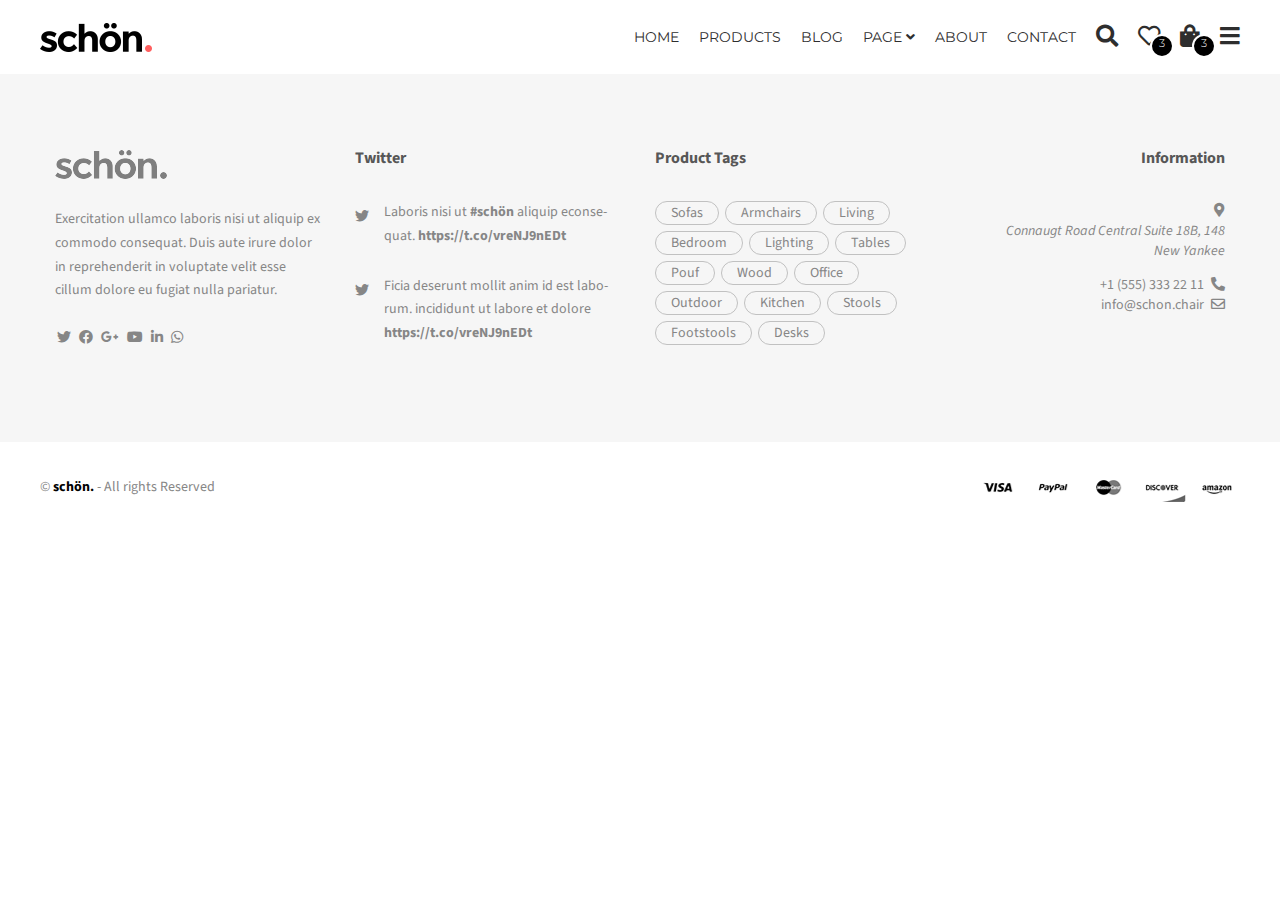
<file: index.html>
<!DOCTYPE html>
<html lang="en">
    <head>
        <meta charset="UTF-8" />
        <meta http-equiv="X-UA-Compatible" content="IE=edge" />
        <meta name="viewport" content="width=device-width, initial-scale=1.0" />
        <link rel="preconnect" href="https://fonts.googleapis.com" />
        <link rel="preconnect" href="https://fonts.gstatic.com" crossorigin />
        <link
            href="https://fonts.googleapis.com/css2?family=Source+Sans+Pro:wght@200;300;400&display=swap"
            rel="stylesheet"
        />
        <link rel="stylesheet" href="./css/style.css" />
        <link
            rel="stylesheet"
            href="https://cdnjs.cloudflare.com/ajax/libs/font-awesome/5.15.4/css/all.min.css"
            integrity="sha512-1ycn6IcaQQ40/MKBW2W4Rhis/DbILU74C1vSrLJxCq57o941Ym01SwNsOMqvEBFlcgUa6xLiPY/NS5R+E6ztJQ=="
            crossorigin="anonymous"
            referrerpolicy="no-referrer"
        />
        <link rel="stylesheet"href="https://fonts.googleapis.com/css?family=Source+Sans+Pro:400,200,200italic,300,300italic,400italic,600,600italic,700,700italic,900,900italic%7cMontserrat:400,700%7cOxygen:400,300,700" type="text/css">
        <link rel="stylesheet" href="./css/incon-fonts.css">
        <script src="https://code.jquery.com/jquery-3.6.0.js" integrity="sha256-H+K7U5CnXl1h5ywQfKtSj8PCmoN9aaq30gDh27Xc0jk=" crossorigin="anonymous"></script>
        <title>Schon</title>
    </head>
    <body>
        <!--BEGIN HEADER-->
        <header class="header">
            <div  class="grid">
                <div class="header__wrap">
                    <div class="header__logo">
                        <a href="#">
                            <img src="./assets/images/logo.png" alt="logo" />
                        </a>
                    </div>
                    <nav class="header__nav">
                        <ul class="header__menu">
                            <li class="header__list">
                                <a class="drop-link" ref="">HOME
                                    <i class="fas fa-angle-down"></i>
                                </a>
                                <div class="header__drop">
                                    <ul>
                                        <li>
                                            <a href="#">Homepage 1</a>
                                        </li>
                                        <li>
                                            <a href="#">Homepage 2</a>
                                        </li>
                                        <li>
                                            <a href="#">Homepage 3</a>
                                        </li>
                                        <li>
                                            <a href="#">Homepage 4</a>
                                        </li>
                                        <li>
                                            <a href="#">Homepage 5</a>
                                        </li>
                                        <li>
                                            <a href="#">Homepage 6</a>
                                        </li>
                                        <li>
                                            <a href="#">Homepage 7</a>
                                        </li>
                                        <li>
                                            <a href="#">Homepage 8</a>
                                        </li>
                                        <li>
                                            <a href="#">Homepage 9</a>
                                        </li>
                                        <li>
                                            <a href="#">Homepage 10</a>
                                        </li>
                                    </ul>
                                </div>
                            </li>
                            <li class="header__list">
                                <a class="drop-link" ref=""
                                    >PRODUCTS
                                    <i class="fas fa-angle-down"></i>
                                </a>
                                <div class="header__drop">
                                    <ul>
                                        <li>
                                            <a href="#">Product Grid View 1</a>
                                        </li>
                                        <li>
                                            <a href="#">Product Grid View 2</a>
                                        </li>
                                        <li>
                                            <a href="#">Product Grid View 3</a>
                                        </li>
                                        <li>
                                            <a href="#">Product Grid View 4</a>
                                        </li>
                                        <li>
                                            <a href="#">Product Grid View 5</a>
                                        </li>
                                        <li>
                                            <a href="#">Product Grid View 6</a>
                                        </li>
                                        <li>
                                            <a href="#">Product Grid View 7</a>
                                        </li>
                                    </ul>
                                </div>
                            </li>
                            <li class="header__list">
                                <a class="drop-link" ref="">BLOG <i class="fas fa-angle-down"></i></a>
                                <div class="header__drop">
                                    <ul>
                                        <li>
                                            <a href="#">BLOG FULLWIDTH PAGE</a>
                                        </li>
                                        <li>
                                            <a href="#">BLOG RIGHT SIDEBAR2</a>
                                        </li>
                                        <li>
                                            <a href="#">BLOG POSTLIST MASONRY</a>
                                        </li>
                                        <li>
                                            <a href="#">BLOG POST DETAIL SIDEBAR</a>
                                        </li>
                                        <li>
                                            <a href="#">BLOG POST DETAIL FULL WIDTH</a>
                                        </li>
                                    </ul>
                                </div>
                            </li>
                            <li class="page">
                                <div class="page__hover">

                                    <a class="drop-link" ref="">
                                        PAGE
                                        <i class="fas fa-angle-down"></i>
                                    </a>
                                    <div class="page__drop">
                                        <div class="page__wrap">
                                            <div>
                                                <strong class="page__title">
                                                    <a href="#">SHOP PAGES 
                                                        <i class="fas fa-angle-down"></i>
                                                    </a>
                                                </strong>
                                                <div class="page__detail">
                                                    <ul>
                                                        <li><a href="#">Product Grid View
                                                        </a></li>
                                                        <li><a href="#">Product List View
                                                        </a></li>
                                                        <li><a href="#">Product QuickView Popup
                                                        </a></li>
                                                        <li><a href="#">Product Detail
                                                        </a></li>
                                                        <li><a href="#">Product Detail V2
                                                        </a></li>
                                                        <li><a href="#">Shopping Cart
                                                        </a></li>
                                                        <li><a href="#">Checkout
                                                        </a></li>
                                                        <li><a href="#">Order Tracking
                                                        </a></li>
                                                        <li><a href="#">Wish List
                                                        </a></li>
                                                        <li><a href="#">FAQ Page
                                                        </a></li>
                                                        <li><a href="#">Login Page
                                                        </a></li>
                                                        <li><a href="#">Register Page
                                                        </a></li>
                                                        <li><a href="#">Newsletter Popup</a></li>
                                                    </ul>
                                                </div>
                                            </div>
                                            <div class="page__2">
                                                <div>
                                                    <strong class="page__title">
                                                        <a href="#">404 PAGES
                                                            <i class="fas fa-angle-down"></i>
                                                        </a>
                                                    </strong>
                                                    <div class="page__detail">
                                                        <ul>
                                                            <li> <a href="#"> 404 Page</a>
                                                            </li>
                                                            <li><a href="#">404 Page2</a>
                                                            </li>
                                                            <li><a href="#">404 Page3</a>
                                                            </li>
                                                            <li><a href="#">404 Page4</a>
                                                            </li>
                                                            <li><a href="#">404 Page5</a>
                                                            </li>
                                                        </ul>
                                                    </div>
                                                </div>
                                                <div>
                                                    <strong class="page__title">
                                                        <a href="#">COMING SOON
                                                            <i class="fas fa-angle-down"></i>
                                                        </a>
                                                    </strong>
                                                    <div class="page__detail">
                                                        <ul>
                                                            <li><a href="#">Coming Soon
                                                            </a></li>
                                                            <li><a href="#">Coming Soon2</a></li>
                                                        </ul>
                                                    </div>
                                                </div>
                                            </div>
                                            <div>
                                                <strong class="page__title">
                                                    <a href="#">KITCHEN FURNITURE
                                                        <i class="fas fa-angle-down"></i>
                                                    </a>
                                                </strong>
                                                <div class="page__detail">
                                                    <ul>
                                                        <li><a href="#">Kitchen Taps
                                                        </a></li>
                                                        <li><a href="#">Breakfast Time
                                                        </a></li>
                                                        <li><a href="#">Cooking
                                                        </a></li>
                                                        <li><a href="#">Food Storage Boxes
                                                        </a></li>
                                                        <li><a href="#">Spice Jars
                                                        </a></li>
                                                        <li><a href="#">Napskins
                                                        </a></li>
                                                        <li><a href="#">Oven Gloves
                                                        </a></li>
                                                        <li><a href="#">Placemats
                                                        </a></li>
                                                        <li><a href="#">Cooking
                                                        </a></li>
                                                        <li><a href="#">Food Storage Boxes
                                                        </a></li>
                                                        <li><a href="#">Spice Jars</a></li>
                                                    </ul>
                                                </div>
                                            </div>
                                            <div  class="page__img">
                                                <a href="#"><img src="./assets/images/header-footer/page.jpg" alt=""></a>
                                            </div>
                                        </div>
                                    </div>
                                </div>
                            </li>
                                                        
                            <li class="header__list">
                                <a ref="">ABOUT</a>
                            </li>
                            <li class="header__list">
                                <a class="drop-link" ref="">CONTACT
                                    <i class="fas fa-angle-down"></i></a>
                                <div class="header__drop">
                                    <ul>
                                        <li>
                                            <a href="#">CONTACT</a>
                                        </li>
                                        <li>
                                            <a href="#">CONTACT 2</a>
                                        </li>
                                    </ul>
                                </div>
                            </li>
                            <!---->

                            <!---->


                        </ul>
                    </nav>
                    <div class="header__icon">
                            <ul>
                                <li class="bar-menu">
                                    <a href="#">
                                        <i class="fas fa-bars"  ></i>
                                    </a>
                                </li>
                                <li class="search-click">
                                    <a href="#">
                                        <i class="fas fa-search"></i>
                                    </a>
                                </li>
                                <li class="popular">
                                    <a href="#"> 
                                        <i class="far fa-heart">
                                        <span class="num">3</span>
                                        </i>
                                    </a>              
                                    <span class="dark"></span>              
                                    <span class="selec"></span>
                                    <div class="s-wrap">
                                        <div class="popular__heart">
                                            <div class="popular__list">
                                                <div class="popular__row">
                                                    <a href="#" class="img"><img src="./assets/images/products/img01.jpg" alt="image" class="img-responsive"></a>
                                                    <div>
                                                        <span><a href="#">Marvelous Modern 3 Seater</a></span>
                                                        <span class="popular__price"><i class="fas fa-euro-sign"></i> 599,00</span>
                                                    </div>
                                                    <i class="fas fa-times"></i>
                                                </div>
                                                <div class="popular__row">
                                                    <a href="#" class="img"><img src="./assets/images/products/img01.jpg" alt="image" class="img-responsive"></a>
                                                    <div>
                                                        <span><a href="#">Marvelous Modern 3 Seater</a></span>
                                                        <span class="popular__price"><i class="fas fa-euro-sign"></i> 599,00</span>
                                                    </div>
                                                    <i class="fas fa-times"></i>
                                                </div>
                                                <div class="popular__row">
                                                    <a href="#" class="img"><img src="./assets/images/products/img01.jpg" alt="image" class="img-responsive"></a>
                                                    <div>
                                                        <span><a href="#">Marvelous Modern 3 Seater</a></span>
                                                        <span class="popular__price"><i class="fas fa-euro-sign"></i> 599,00</span>
                                                    </div>
                                                    <i class="fas fa-times"></i>
                                                </div>
                                            </div>
                                            <div class="popular__total">
                                                <a href="#">Add them all</a>
                                                <a class="popular__buttom"href="#">ADD TO CARD</a>
                                            </div>
                                        </div>
                                    </div>    
                                </li>
                                <li class="bag">
                                    <a href="#">
                                        <i  class="fas fa-shopping-bag" >
                                            
                                        <span class="num">3</span>
                                        </i>
                                    </a>
                                    <span class="selec"></span> 
                                    <div class="s-wrap">
                                        <div class="bag__heart">
                                            <div class="popular__list">
                                                <div class="popular__row">
                                                    <a href="#" class="img"><img src="./assets/images/products/img01.jpg" alt="image" class="img-responsive"></a>
                                                    <div>
                                                        <span><a href="#">Marvelous Modern 3 Seater</a></span>
                                                        <span class="popular__price"><i class="fas fa-euro-sign"></i> 599,00</span>
                                                    </div>
                                                    <i class="fas fa-times"></i>
                                                </div>
                                                <div class="popular__row">
                                                    <a href="#" class="img"><img src="./assets/images/products/img01.jpg" alt="image" class="img-responsive"></a>
                                                    <div>
                                                        <span><a href="#">Marvelous Modern 3 Seater</a></span>
                                                        <span class="popular__price"><i class="fas fa-euro-sign"></i> 599,00</span>
                                                    </div>
                                                    <i class="fas fa-times"></i>
                                                </div>
                                                <div class="popular__row">
                                                    <a href="#" class="img"><img src="./assets/images/products/img01.jpg" alt="image" class="img-responsive"></a>
                                                    <div>
                                                        <span><a href="#">Marvelous Modern 3 Seater</a></span>
                                                        <span class="popular__price"><i class="fas fa-euro-sign"></i> 599,00</span>
                                                    </div>
                                                    <i class="fas fa-times"></i>
                                                </div>
                                            </div>
                                            <div class="bag__sub">
                                                <span>
                                                    <a href="#">Sub total</a>
                                                </span>
                                                <span>
                                                    <i class="fas fa-euro-sign"></i> 599,00
                                                </span>
                                            </div>
                                            <div class="popular__total">
                                                <a class="popular__buttom"href="#">VIEW CARD</a>
                                                <a class="popular__buttom"href="#">CHECKOUT</a>
                                            </div>
                                        </div>
                                    </div>  
                                </li>
                                <li class="signin-click">
                                    <a   href="#">
                                        <i class="fas fa-bars"></i>
                                    </a>
                                </li>
                            </ul>
                    </div>
                </div>
            </div>
            
            <div class="signin">
                <div class="sigin__show">
                    <div class="signin__first">
                        <div class="signin__ctn">
                            <div class="signin__first-wrap">
                                <a href="#" class="signin__tt" >
                                    <strong>MY ACCOUNT</strong>
                                </a>
                                <span class="close-click"> 
                                    <i class="fas fa-times"></i>
                                </span>
                            </div>
                        </div>
                    </div>
                    <div class="signin__sec">
                        <div class="signin__ctn">
                            <header>
                                <span>
                                    SIGN IN
                                </span>
                                <p>Welcome back! Sign in to Your Account</p>
                            </header>
                            <form action="#">
                                <div>
                                    <input type="text" placeholder="Username or email address">
                                    <input type="password" placeholder="Password" class="input">
                                    <div class="box">
                                        <span class="box__left">
                                            <input class="checkbox" type="checkbox" id="check1">
                                            <label for="check1">Remember Me</label>
                                        </span>
                                        <a href="#" class="help">Help?</a>
                                    </div>
                                    <button type="submit" class="btn">Login</button>
                                </div>
                            </form>
                        </div>
                    </div>
                    <div class="signin__or">
                        <span>OR</span>
                    </div>
                    <div class="last">
                        <div class="signin__ctn">
                            <header>
                                <span class="last__tt">CREATE NEW ACCOUNT</span>
                                <p>Create your very own account</p>
                            </header>
                            <form action="#">
                                <fieldset>
                                    <input type="text" placeholder="Username or email address" class="input">
                                    <button type="submit" class="btn">Register</button>
                                </fieldset>
                            </form>
                        </div>
                    </div>
                </div>
                </div>
            <!--CLICK JD-->
            <div class="search">
                <div class="search__re">
                    <div class="search__bar">
                        <input type="text" placeholder="SEARCH...">
                        <div class="search__btn">
                        <span><i class="fas fa-microphone"></i></span>
                        <button><i class="fas fa-search"></i></button>
                        </div>
                    </div>
                </div>
                <i class="fas fa-times"></i>
            </div>
            <span class="dark"></span>
        </header>
        <!--END HEADER-->
    </body>
    <!-- BEGIN FOOTER-->
    <footer class="footer">
            <div class="footer__top">
                <div class="grid">
                    <div class="footer__wrap">
                        <div class="footer__card">
                            <div>
                                <div class="footer__logo">
                                    <img src="./assets/images/logo--footer.png" alt="logo">
                                </div>
                                <div class="footer__detail">
                                    <p>Exercitation ullamco laboris nisi ut aliquip ex commodo consequat. Duis aute irure dolor in reprehenderit in voluptate velit esse cillum dolore eu fugiat nulla pariatur.</p>
                                </div>
                            </div>
                            <ul class="social">
                                <li><a href="#"><i class="fab fa-twitter"></i></a></li>
                                <li><a href="#"><i class="fab fa-facebook"></i></a></li>
                                <li><a href="#"><i class="fab fa-google-plus"></i></a></li>
                                <li><a href="#"><i class="fab fa-youtube"></i></a></li>
                                <li><a href="#"><i class="fab fa-linkedin"></i></a></li>
                                <li><a href="#"><i class="fab fa-whatsapp"></i></a></li>
                            </ul>
                        </div>
                        <div class="footer__card">
                            <h3>
                                Twitter
                            </h3>
                            <div class="footer__2">
                                <i class="fab fa-twitter"></i>
                                <p>
                                    Laboris nisi ut <a href="#">#schön</a> aliquip econse-
                                    quat. <a href="">https://t.co/vreNJ9nEDt</a>
                                </p>
                            </div>
                            <div class="footer__2">
                                <i class="fab fa-twitter"></i>
                                <p>
                                    Ficia deserunt mollit anim id est labo-
                                    rum. incididunt ut labore et dolore
                                    <a href="">https://t.co/vreNJ9nEDt
                                    </a>
                                </p>
                            </div>
                        </div>
                        <div class="footer__card">
                            <h3>
                                Product Tags
                            </h3>
                            <ul class="footer__list">
                                <li> <a href=""> Sofas   </a> </li>
                                <li><a href=""> Armchairs </a> </li>
                                <li><a href=""> Living </a> </li>
                                <li><a href=""> Bedroom </a> </li>
                                <li><a href=""> Lighting </a> </li>
                                <li><a href=""> Tables </a> </li>
                                <li><a href=""> Pouf </a> </li>
                                <li><a href=""> Wood </a> </li>
                                <li><a href=""> Office </a> </li>
                                <li><a href=""> Outdoor </a> </li>
                                <li><a href=""> Kitchen </a> </li>
                                <li><a href=""> Stools </a> </li>
                                <li><a href=""> Footstools </a> </li>
                                <li><a href=""> Desks </a> </li>
                            </ul>
                        </div>
                        <div  class="footer__card footer__last">
                            <h3>Information</h3>
                            <ul>
                                <li><i class="fas fa-map-marker-alt"></i><address>Connaugt Road Central Suite 18B, 148 <br>New Yankee</address></li>
                                <li><a href="">+1 (555) 333 22 11</a><i class="fas fa-phone-alt"></i></li>
                                <li><a href="">info@schon.chair</a><i class="far fa-envelope"></i></li>
                            </ul>
                        </div>
                    </div>
                </div>
            </div>
            <div>
                <div class="grid">  
                    <div class="footer__bottom">
                        <span>© <a href=""> schön.</a> - All rights Reserved</span>
                        <img src="./assets/images/bank-card.png" alt="">
                    </div>            
                </div>
            </div>
    </footer>
    <!--END FOOTER-->

    <!--LINK FILE JS -->
    <script src="./js/header-js.js"></script>
    <!--END LINK JS-->
</html>
</file>
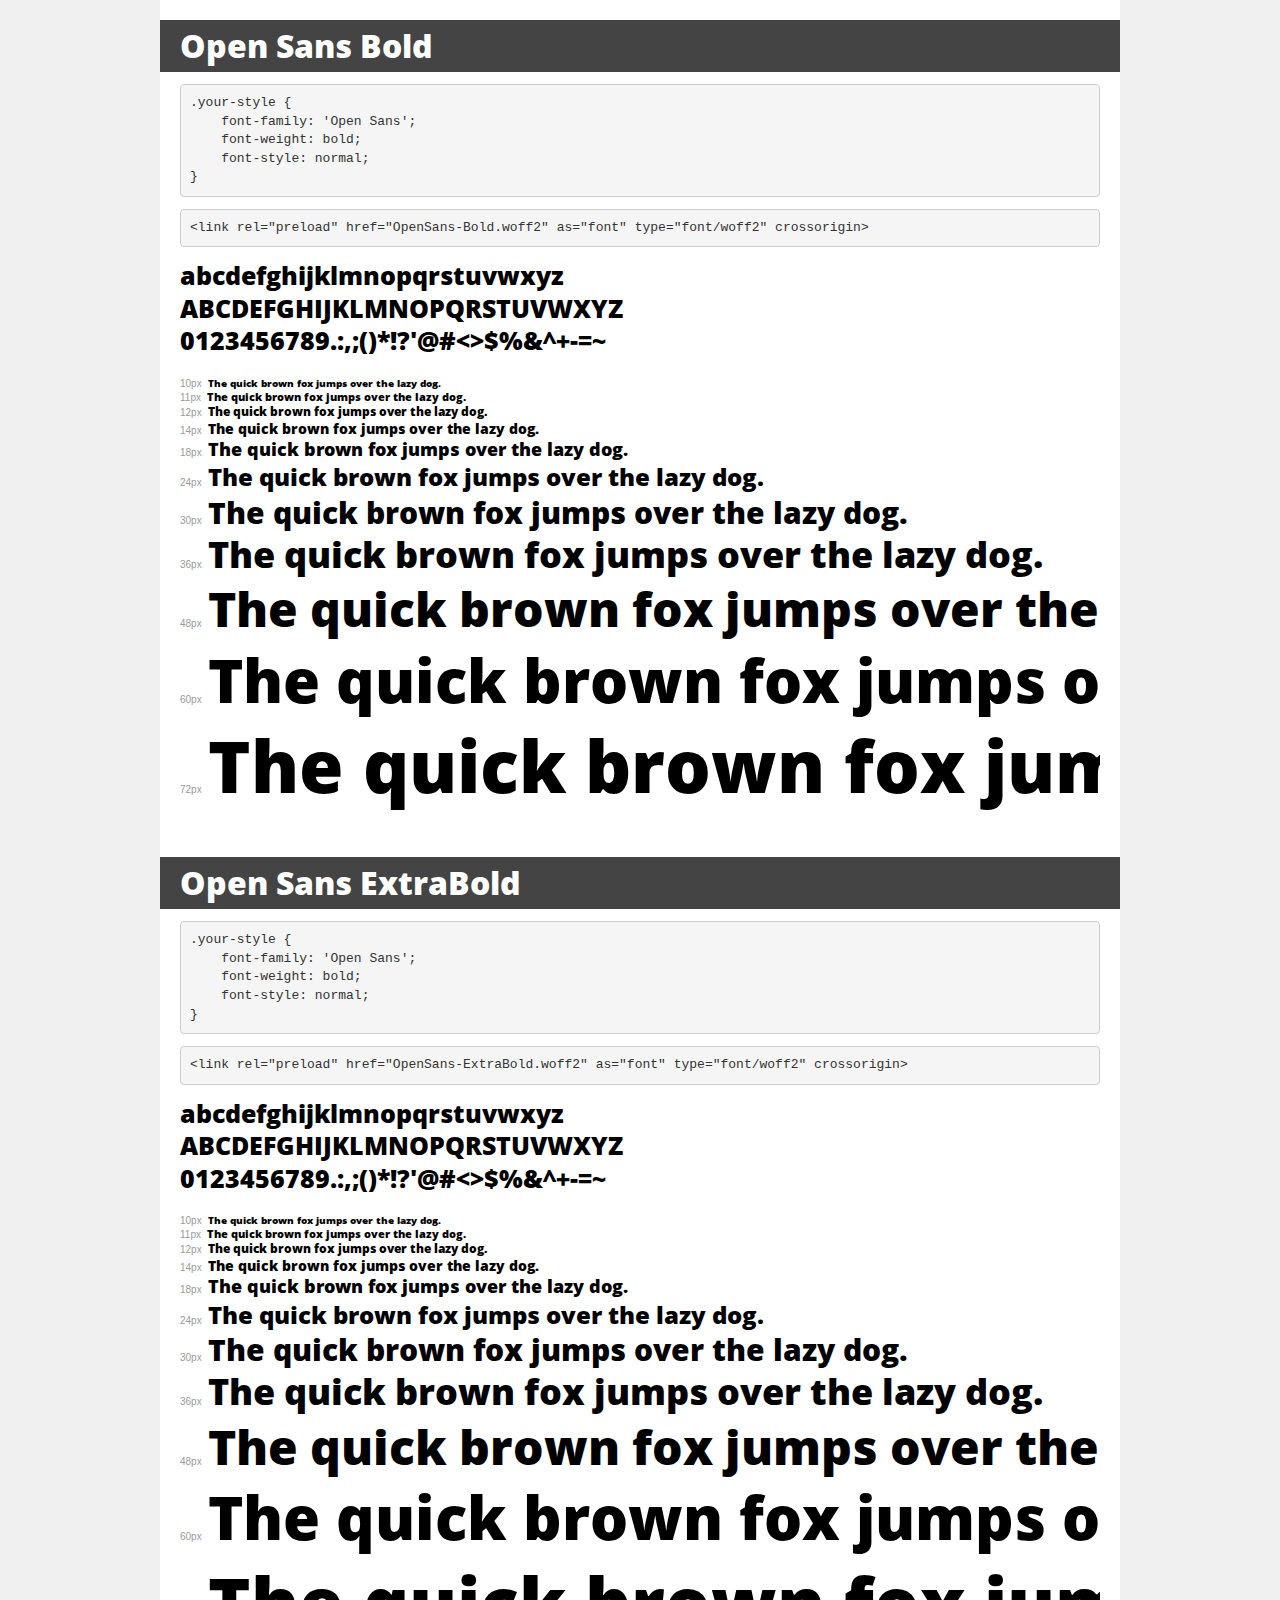
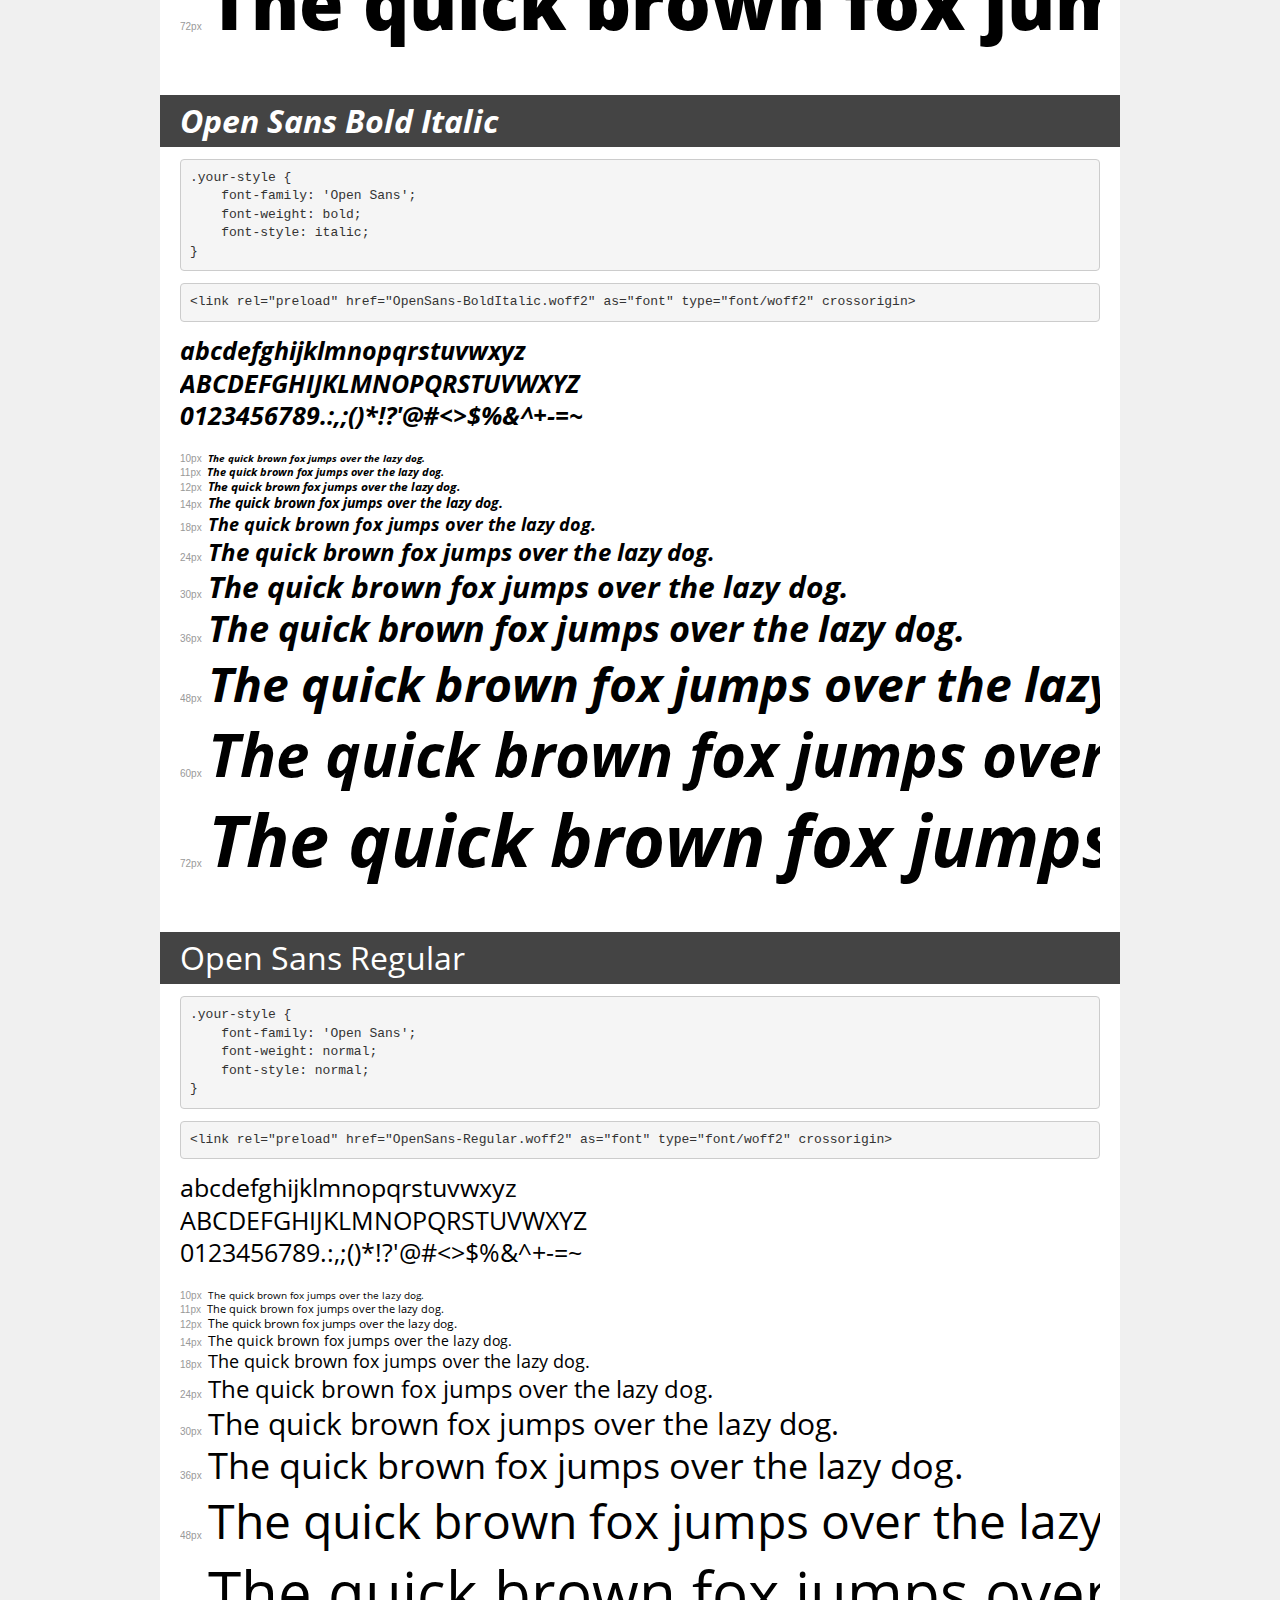
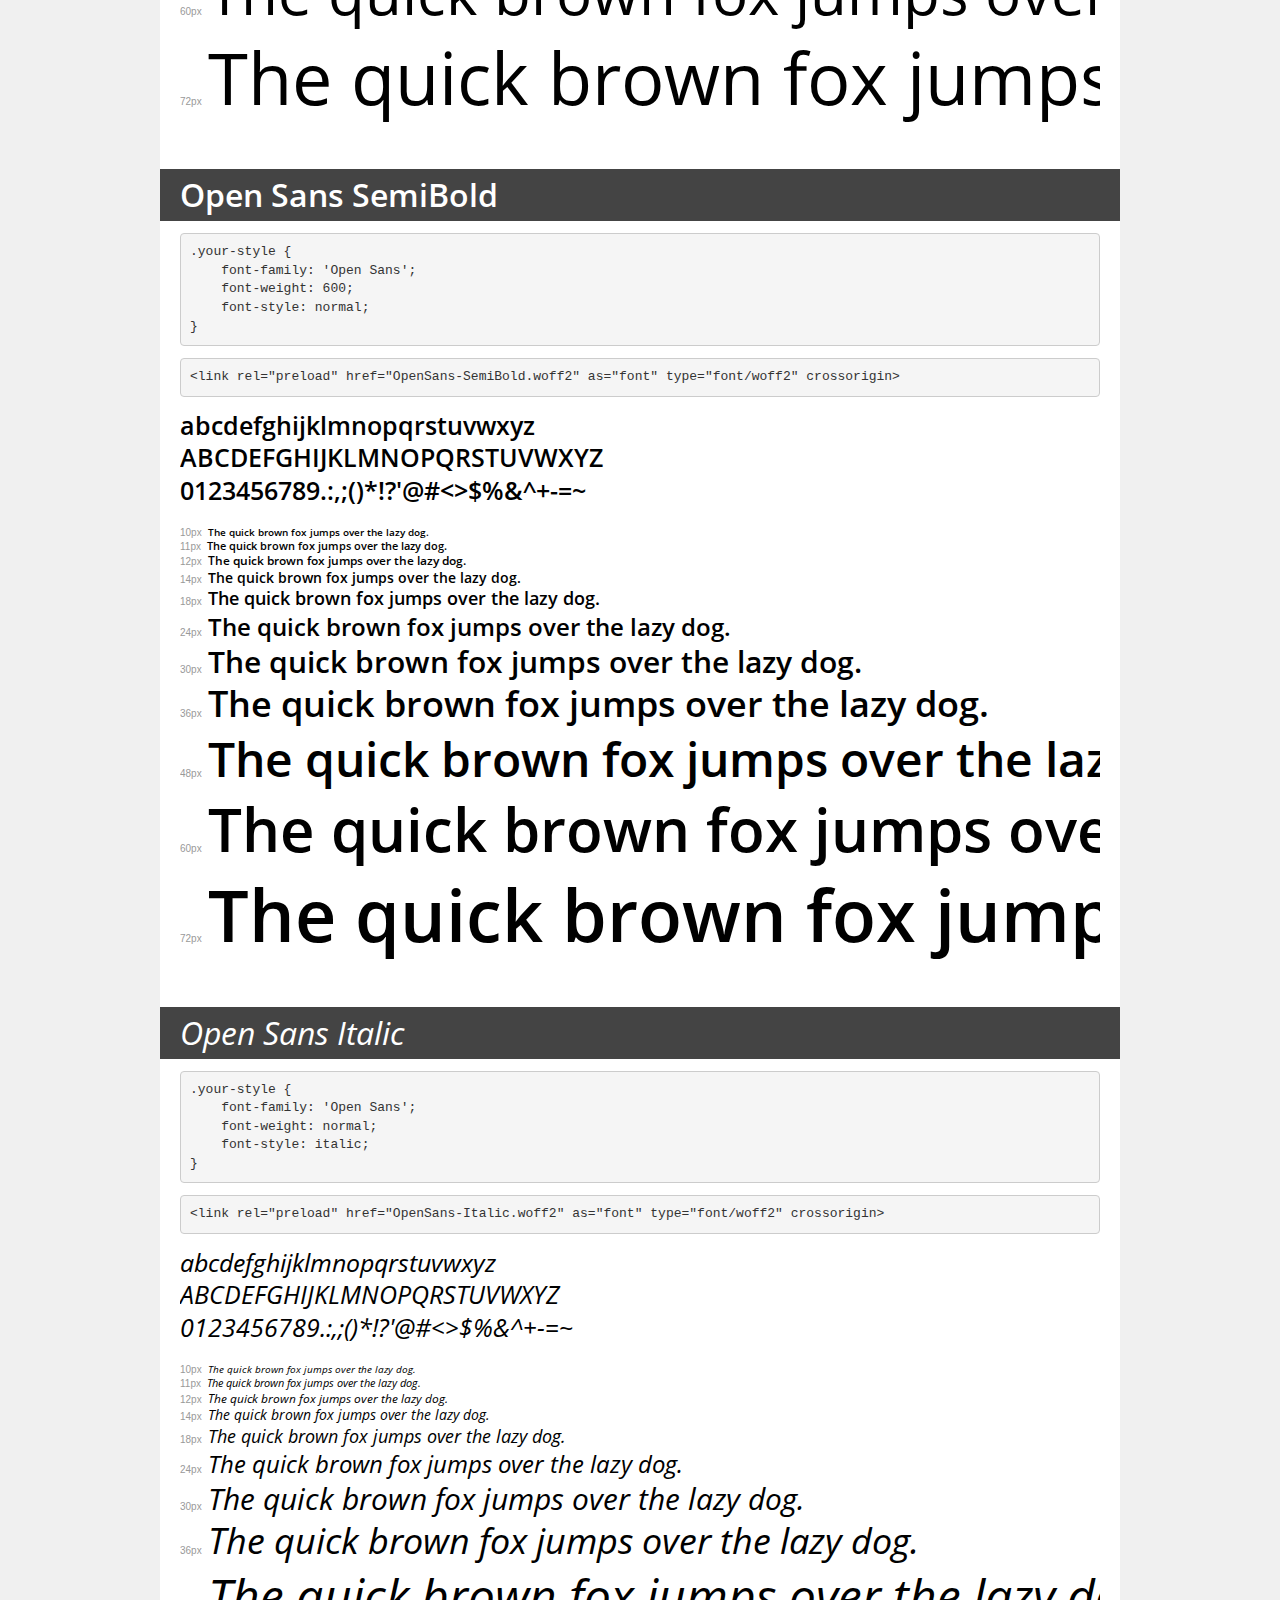
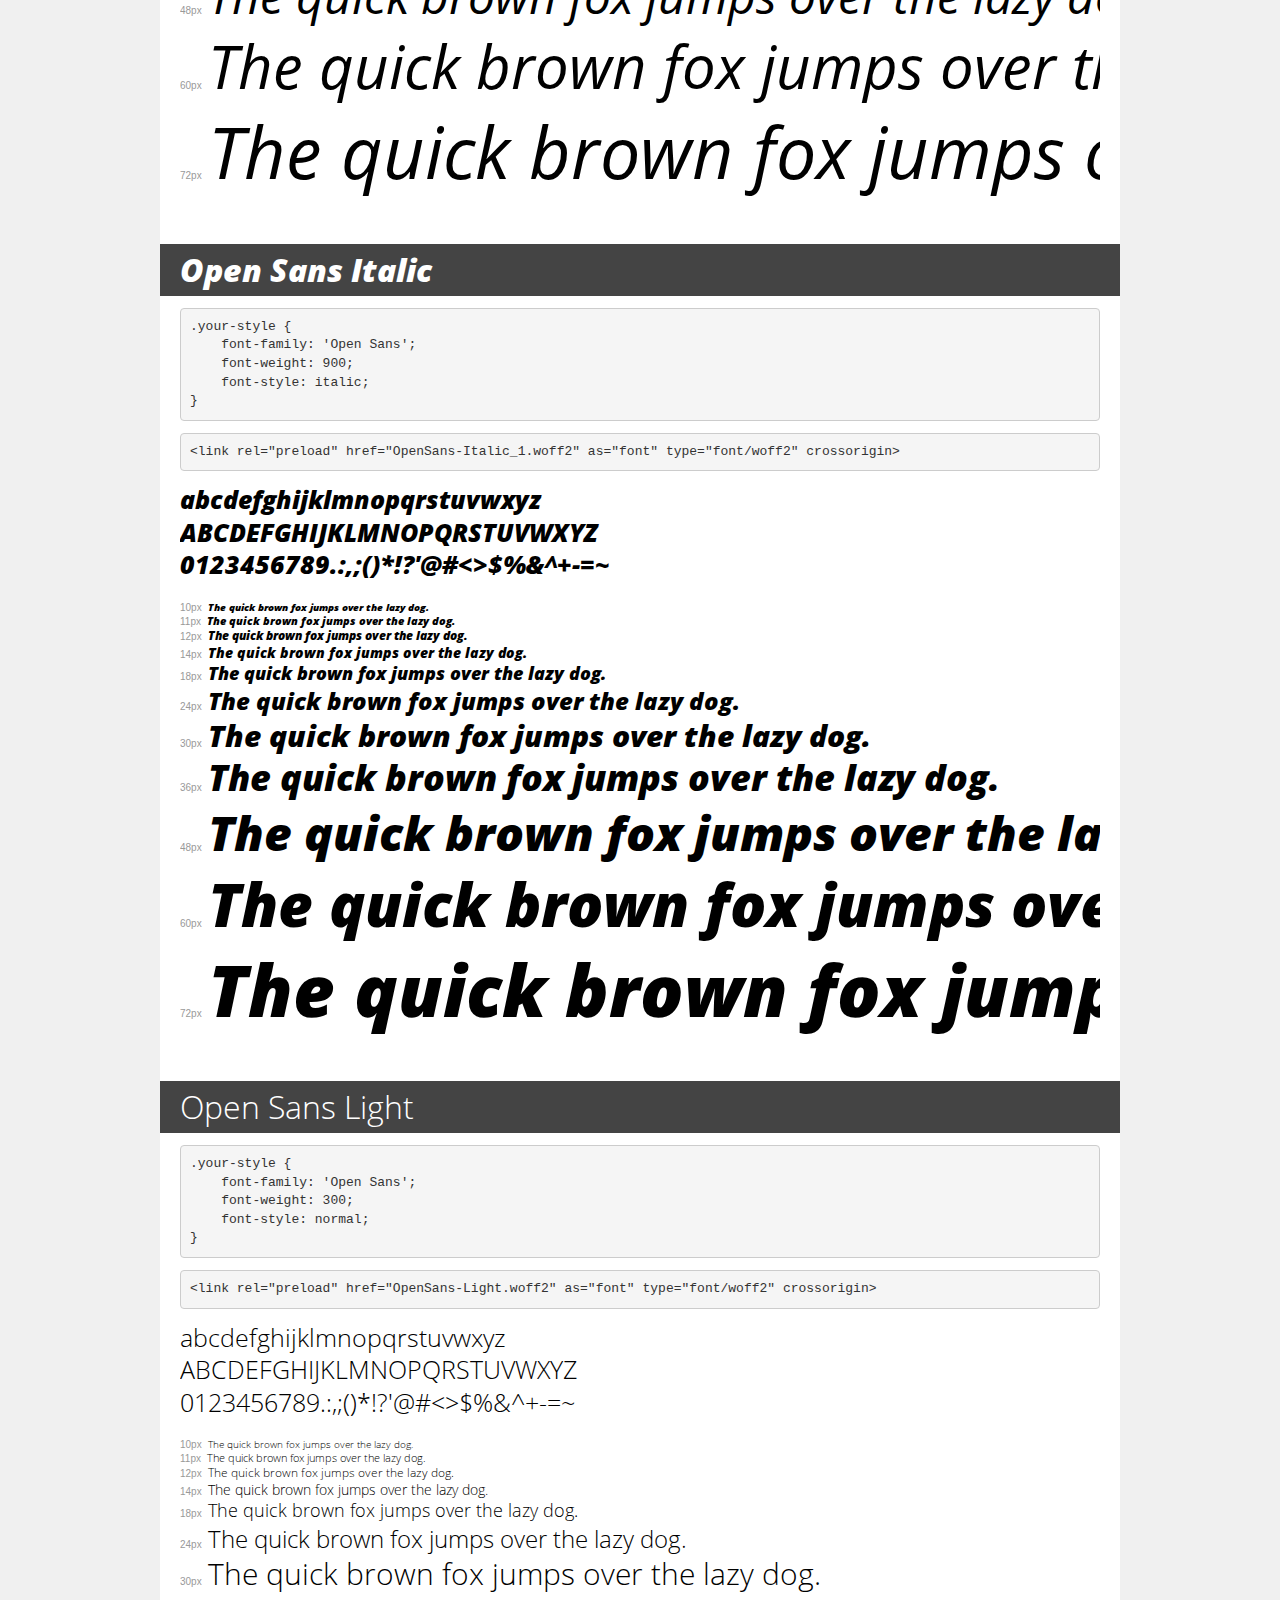
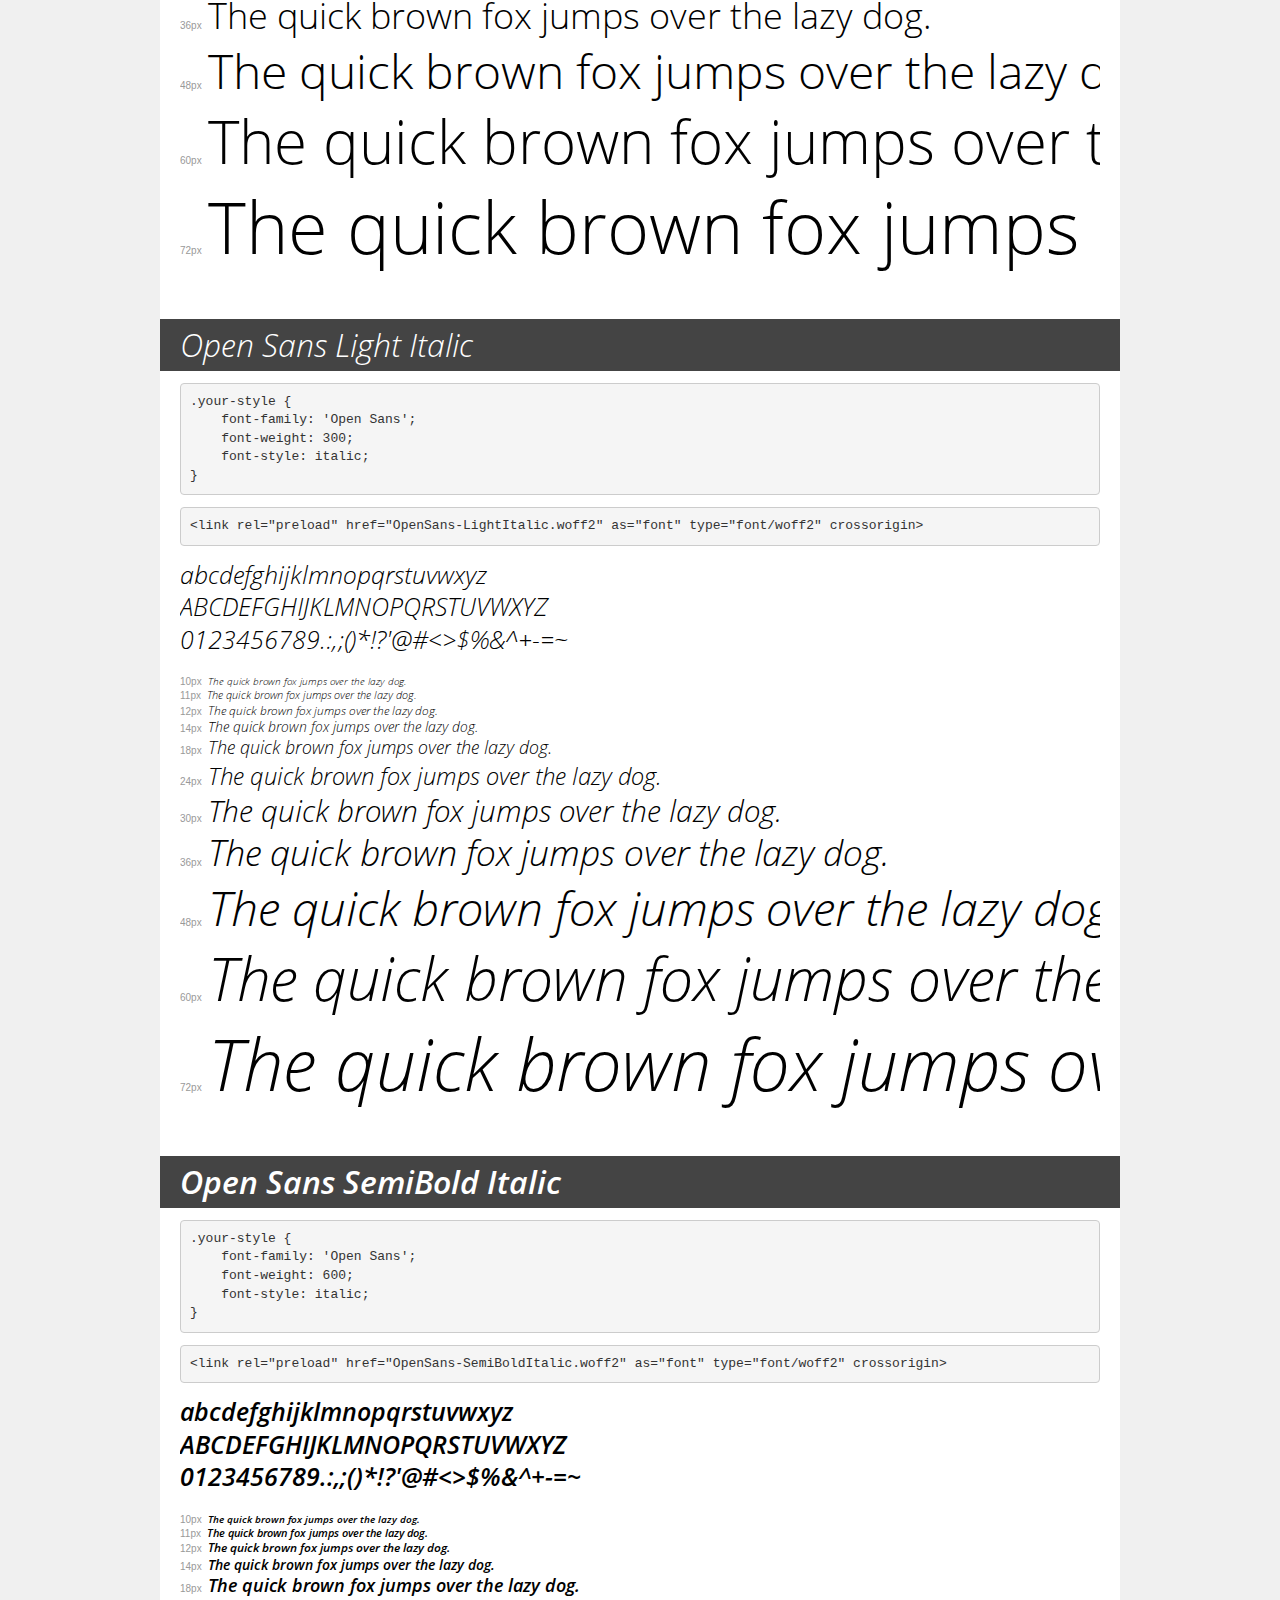
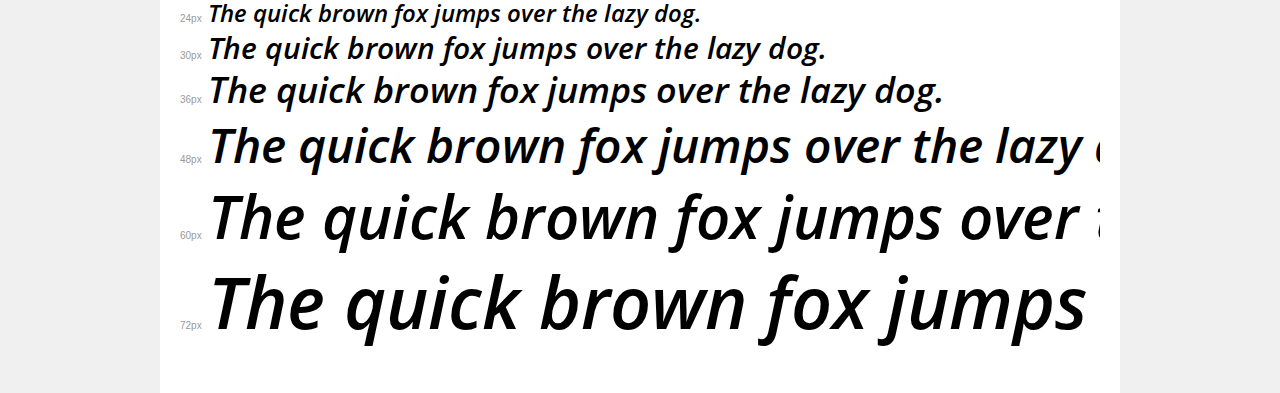
<file: font/mả tổ open sans/demo.html>
<!DOCTYPE html>
<html lang="en">
<head>
    <meta charset="utf-8">
    <meta http-equiv="X-UA-Compatible" content="IE=edge">
    <meta name="viewport" content="width=device-width, initial-scale=1">
    <meta name="robots" content="noindex, noarchive">
    <meta name="format-detection" content="telephone=no">
    <title>Transfonter demo</title>
    <link href="stylesheet.css" rel="stylesheet">
    <style>
        /*
        http://meyerweb.com/eric/tools/css/reset/
        v2.0 | 20110126
        License: none (public domain)
        */
        html, body, div, span, applet, object, iframe,
        h1, h2, h3, h4, h5, h6, p, blockquote, pre,
        a, abbr, acronym, address, big, cite, code,
        del, dfn, em, img, ins, kbd, q, s, samp,
        small, strike, strong, sub, sup, tt, var,
        b, u, i, center,
        dl, dt, dd, ol, ul, li,
        fieldset, form, label, legend,
        table, caption, tbody, tfoot, thead, tr, th, td,
        article, aside, canvas, details, embed,
        figure, figcaption, footer, header, hgroup,
        menu, nav, output, ruby, section, summary,
        time, mark, audio, video {
            margin: 0;
            padding: 0;
            border: 0;
            font-size: 100%;
            font: inherit;
            vertical-align: baseline;
        }
        /* HTML5 display-role reset for older browsers */
        article, aside, details, figcaption, figure,
        footer, header, hgroup, menu, nav, section {
            display: block;
        }
        body {
            line-height: 1;
        }
        ol, ul {
            list-style: none;
        }
        blockquote, q {
            quotes: none;
        }
        blockquote:before, blockquote:after,
        q:before, q:after {
            content: '';
            content: none;
        }
        table {
            border-collapse: collapse;
            border-spacing: 0;
        }
        /* demo styles */
        body {
            background: #f0f0f0;
            color: #000;
        }
        .page {
            background: #fff;
            width: 920px;
            margin: 0 auto;
            padding: 20px 20px 0 20px;
            overflow: hidden;
        }
        .font-container {
            overflow-x: auto;
            overflow-y: hidden;
            margin-bottom: 40px;
            line-height: 1.3;
            white-space: nowrap;
            padding-bottom: 5px;
        }
        h1 {
            position: relative;
            background: #444;
            font-size: 32px;
            color: #fff;
            padding: 10px 20px;
            margin: 0 -20px 12px -20px;
        }
        .letters {
            font-size: 25px;
            margin-bottom: 20px;
        }
        .s10:before {
            content: '10px';
        }
        .s11:before {
            content: '11px';
        }
        .s12:before {
            content: '12px';
        }
        .s14:before {
            content: '14px';
        }
        .s18:before {
            content: '18px';
        }
        .s24:before {
            content: '24px';
        }
        .s30:before {
            content: '30px';
        }
        .s36:before {
            content: '36px';
        }
        .s48:before {
            content: '48px';
        }
        .s60:before {
            content: '60px';
        }
        .s72:before {
            content: '72px';
        }
        .s10:before, .s11:before, .s12:before, .s14:before,
        .s18:before, .s24:before, .s30:before, .s36:before,
        .s48:before, .s60:before, .s72:before {
            font-family: Arial, sans-serif;
            font-size: 10px;
            font-weight: normal;
            font-style: normal;
            color: #999;
            padding-right: 6px;
        }
        pre {
            display: block;
            padding: 9px;
            margin: 0 0 12px;
            font-family: Monaco, Menlo, Consolas, "Courier New", monospace;
            font-size: 13px;
            line-height: 1.428571429;
            color: #333;
            font-weight: normal;
            font-style: normal;
            background-color: #f5f5f5;
            border: 1px solid #ccc;
            overflow-x: auto;
            border-radius: 4px;
        }
        /* responsive */
        @media (max-width: 959px) {
            .page {
                width: auto;
                margin: 0;
            }
        }
    </style>
</head>
<body>
<div class="page">
    <div class="demo">
        <h1 style="font-family: 'Open Sans'; font-weight: bold; font-style: normal;">Open Sans Bold</h1>
        <pre title="Usage">.your-style {
    font-family: 'Open Sans';
    font-weight: bold;
    font-style: normal;
}</pre>
        <pre title="Preload (optional)">
&lt;link rel=&quot;preload&quot; href=&quot;OpenSans-Bold.woff2&quot; as=&quot;font&quot; type=&quot;font/woff2&quot; crossorigin&gt;</pre>
        <div class="font-container" style="font-family: 'Open Sans'; font-weight: bold; font-style: normal;">
            <p class="letters">
                abcdefghijklmnopqrstuvwxyz<br>
ABCDEFGHIJKLMNOPQRSTUVWXYZ<br>
                0123456789.:,;()*!?'@#&lt;&gt;$%&^+-=~
            </p>
            <p class="s10" style="font-size: 10px;">The quick brown fox jumps over the lazy dog.</p>
            <p class="s11" style="font-size: 11px;">The quick brown fox jumps over the lazy dog.</p>
            <p class="s12" style="font-size: 12px;">The quick brown fox jumps over the lazy dog.</p>
            <p class="s14" style="font-size: 14px;">The quick brown fox jumps over the lazy dog.</p>
            <p class="s18" style="font-size: 18px;">The quick brown fox jumps over the lazy dog.</p>
            <p class="s24" style="font-size: 24px;">The quick brown fox jumps over the lazy dog.</p>
            <p class="s30" style="font-size: 30px;">The quick brown fox jumps over the lazy dog.</p>
            <p class="s36" style="font-size: 36px;">The quick brown fox jumps over the lazy dog.</p>
            <p class="s48" style="font-size: 48px;">The quick brown fox jumps over the lazy dog.</p>
            <p class="s60" style="font-size: 60px;">The quick brown fox jumps over the lazy dog.</p>
            <p class="s72" style="font-size: 72px;">The quick brown fox jumps over the lazy dog.</p>
        </div>
    </div>

    <div class="demo">
        <h1 style="font-family: 'Open Sans'; font-weight: bold; font-style: normal;">Open Sans ExtraBold</h1>
        <pre title="Usage">.your-style {
    font-family: 'Open Sans';
    font-weight: bold;
    font-style: normal;
}</pre>
        <pre title="Preload (optional)">
&lt;link rel=&quot;preload&quot; href=&quot;OpenSans-ExtraBold.woff2&quot; as=&quot;font&quot; type=&quot;font/woff2&quot; crossorigin&gt;</pre>
        <div class="font-container" style="font-family: 'Open Sans'; font-weight: bold; font-style: normal;">
            <p class="letters">
                abcdefghijklmnopqrstuvwxyz<br>
ABCDEFGHIJKLMNOPQRSTUVWXYZ<br>
                0123456789.:,;()*!?'@#&lt;&gt;$%&^+-=~
            </p>
            <p class="s10" style="font-size: 10px;">The quick brown fox jumps over the lazy dog.</p>
            <p class="s11" style="font-size: 11px;">The quick brown fox jumps over the lazy dog.</p>
            <p class="s12" style="font-size: 12px;">The quick brown fox jumps over the lazy dog.</p>
            <p class="s14" style="font-size: 14px;">The quick brown fox jumps over the lazy dog.</p>
            <p class="s18" style="font-size: 18px;">The quick brown fox jumps over the lazy dog.</p>
            <p class="s24" style="font-size: 24px;">The quick brown fox jumps over the lazy dog.</p>
            <p class="s30" style="font-size: 30px;">The quick brown fox jumps over the lazy dog.</p>
            <p class="s36" style="font-size: 36px;">The quick brown fox jumps over the lazy dog.</p>
            <p class="s48" style="font-size: 48px;">The quick brown fox jumps over the lazy dog.</p>
            <p class="s60" style="font-size: 60px;">The quick brown fox jumps over the lazy dog.</p>
            <p class="s72" style="font-size: 72px;">The quick brown fox jumps over the lazy dog.</p>
        </div>
    </div>

    <div class="demo">
        <h1 style="font-family: 'Open Sans'; font-weight: bold; font-style: italic;">Open Sans Bold Italic</h1>
        <pre title="Usage">.your-style {
    font-family: 'Open Sans';
    font-weight: bold;
    font-style: italic;
}</pre>
        <pre title="Preload (optional)">
&lt;link rel=&quot;preload&quot; href=&quot;OpenSans-BoldItalic.woff2&quot; as=&quot;font&quot; type=&quot;font/woff2&quot; crossorigin&gt;</pre>
        <div class="font-container" style="font-family: 'Open Sans'; font-weight: bold; font-style: italic;">
            <p class="letters">
                abcdefghijklmnopqrstuvwxyz<br>
ABCDEFGHIJKLMNOPQRSTUVWXYZ<br>
                0123456789.:,;()*!?'@#&lt;&gt;$%&^+-=~
            </p>
            <p class="s10" style="font-size: 10px;">The quick brown fox jumps over the lazy dog.</p>
            <p class="s11" style="font-size: 11px;">The quick brown fox jumps over the lazy dog.</p>
            <p class="s12" style="font-size: 12px;">The quick brown fox jumps over the lazy dog.</p>
            <p class="s14" style="font-size: 14px;">The quick brown fox jumps over the lazy dog.</p>
            <p class="s18" style="font-size: 18px;">The quick brown fox jumps over the lazy dog.</p>
            <p class="s24" style="font-size: 24px;">The quick brown fox jumps over the lazy dog.</p>
            <p class="s30" style="font-size: 30px;">The quick brown fox jumps over the lazy dog.</p>
            <p class="s36" style="font-size: 36px;">The quick brown fox jumps over the lazy dog.</p>
            <p class="s48" style="font-size: 48px;">The quick brown fox jumps over the lazy dog.</p>
            <p class="s60" style="font-size: 60px;">The quick brown fox jumps over the lazy dog.</p>
            <p class="s72" style="font-size: 72px;">The quick brown fox jumps over the lazy dog.</p>
        </div>
    </div>

    <div class="demo">
        <h1 style="font-family: 'Open Sans'; font-weight: normal; font-style: normal;">Open Sans Regular</h1>
        <pre title="Usage">.your-style {
    font-family: 'Open Sans';
    font-weight: normal;
    font-style: normal;
}</pre>
        <pre title="Preload (optional)">
&lt;link rel=&quot;preload&quot; href=&quot;OpenSans-Regular.woff2&quot; as=&quot;font&quot; type=&quot;font/woff2&quot; crossorigin&gt;</pre>
        <div class="font-container" style="font-family: 'Open Sans'; font-weight: normal; font-style: normal;">
            <p class="letters">
                abcdefghijklmnopqrstuvwxyz<br>
ABCDEFGHIJKLMNOPQRSTUVWXYZ<br>
                0123456789.:,;()*!?'@#&lt;&gt;$%&^+-=~
            </p>
            <p class="s10" style="font-size: 10px;">The quick brown fox jumps over the lazy dog.</p>
            <p class="s11" style="font-size: 11px;">The quick brown fox jumps over the lazy dog.</p>
            <p class="s12" style="font-size: 12px;">The quick brown fox jumps over the lazy dog.</p>
            <p class="s14" style="font-size: 14px;">The quick brown fox jumps over the lazy dog.</p>
            <p class="s18" style="font-size: 18px;">The quick brown fox jumps over the lazy dog.</p>
            <p class="s24" style="font-size: 24px;">The quick brown fox jumps over the lazy dog.</p>
            <p class="s30" style="font-size: 30px;">The quick brown fox jumps over the lazy dog.</p>
            <p class="s36" style="font-size: 36px;">The quick brown fox jumps over the lazy dog.</p>
            <p class="s48" style="font-size: 48px;">The quick brown fox jumps over the lazy dog.</p>
            <p class="s60" style="font-size: 60px;">The quick brown fox jumps over the lazy dog.</p>
            <p class="s72" style="font-size: 72px;">The quick brown fox jumps over the lazy dog.</p>
        </div>
    </div>

    <div class="demo">
        <h1 style="font-family: 'Open Sans'; font-weight: 600; font-style: normal;">Open Sans SemiBold</h1>
        <pre title="Usage">.your-style {
    font-family: 'Open Sans';
    font-weight: 600;
    font-style: normal;
}</pre>
        <pre title="Preload (optional)">
&lt;link rel=&quot;preload&quot; href=&quot;OpenSans-SemiBold.woff2&quot; as=&quot;font&quot; type=&quot;font/woff2&quot; crossorigin&gt;</pre>
        <div class="font-container" style="font-family: 'Open Sans'; font-weight: 600; font-style: normal;">
            <p class="letters">
                abcdefghijklmnopqrstuvwxyz<br>
ABCDEFGHIJKLMNOPQRSTUVWXYZ<br>
                0123456789.:,;()*!?'@#&lt;&gt;$%&^+-=~
            </p>
            <p class="s10" style="font-size: 10px;">The quick brown fox jumps over the lazy dog.</p>
            <p class="s11" style="font-size: 11px;">The quick brown fox jumps over the lazy dog.</p>
            <p class="s12" style="font-size: 12px;">The quick brown fox jumps over the lazy dog.</p>
            <p class="s14" style="font-size: 14px;">The quick brown fox jumps over the lazy dog.</p>
            <p class="s18" style="font-size: 18px;">The quick brown fox jumps over the lazy dog.</p>
            <p class="s24" style="font-size: 24px;">The quick brown fox jumps over the lazy dog.</p>
            <p class="s30" style="font-size: 30px;">The quick brown fox jumps over the lazy dog.</p>
            <p class="s36" style="font-size: 36px;">The quick brown fox jumps over the lazy dog.</p>
            <p class="s48" style="font-size: 48px;">The quick brown fox jumps over the lazy dog.</p>
            <p class="s60" style="font-size: 60px;">The quick brown fox jumps over the lazy dog.</p>
            <p class="s72" style="font-size: 72px;">The quick brown fox jumps over the lazy dog.</p>
        </div>
    </div>

    <div class="demo">
        <h1 style="font-family: 'Open Sans'; font-weight: normal; font-style: italic;">Open Sans Italic</h1>
        <pre title="Usage">.your-style {
    font-family: 'Open Sans';
    font-weight: normal;
    font-style: italic;
}</pre>
        <pre title="Preload (optional)">
&lt;link rel=&quot;preload&quot; href=&quot;OpenSans-Italic.woff2&quot; as=&quot;font&quot; type=&quot;font/woff2&quot; crossorigin&gt;</pre>
        <div class="font-container" style="font-family: 'Open Sans'; font-weight: normal; font-style: italic;">
            <p class="letters">
                abcdefghijklmnopqrstuvwxyz<br>
ABCDEFGHIJKLMNOPQRSTUVWXYZ<br>
                0123456789.:,;()*!?'@#&lt;&gt;$%&^+-=~
            </p>
            <p class="s10" style="font-size: 10px;">The quick brown fox jumps over the lazy dog.</p>
            <p class="s11" style="font-size: 11px;">The quick brown fox jumps over the lazy dog.</p>
            <p class="s12" style="font-size: 12px;">The quick brown fox jumps over the lazy dog.</p>
            <p class="s14" style="font-size: 14px;">The quick brown fox jumps over the lazy dog.</p>
            <p class="s18" style="font-size: 18px;">The quick brown fox jumps over the lazy dog.</p>
            <p class="s24" style="font-size: 24px;">The quick brown fox jumps over the lazy dog.</p>
            <p class="s30" style="font-size: 30px;">The quick brown fox jumps over the lazy dog.</p>
            <p class="s36" style="font-size: 36px;">The quick brown fox jumps over the lazy dog.</p>
            <p class="s48" style="font-size: 48px;">The quick brown fox jumps over the lazy dog.</p>
            <p class="s60" style="font-size: 60px;">The quick brown fox jumps over the lazy dog.</p>
            <p class="s72" style="font-size: 72px;">The quick brown fox jumps over the lazy dog.</p>
        </div>
    </div>

    <div class="demo">
        <h1 style="font-family: 'Open Sans'; font-weight: 900; font-style: italic;">Open Sans Italic</h1>
        <pre title="Usage">.your-style {
    font-family: 'Open Sans';
    font-weight: 900;
    font-style: italic;
}</pre>
        <pre title="Preload (optional)">
&lt;link rel=&quot;preload&quot; href=&quot;OpenSans-Italic_1.woff2&quot; as=&quot;font&quot; type=&quot;font/woff2&quot; crossorigin&gt;</pre>
        <div class="font-container" style="font-family: 'Open Sans'; font-weight: 900; font-style: italic;">
            <p class="letters">
                abcdefghijklmnopqrstuvwxyz<br>
ABCDEFGHIJKLMNOPQRSTUVWXYZ<br>
                0123456789.:,;()*!?'@#&lt;&gt;$%&^+-=~
            </p>
            <p class="s10" style="font-size: 10px;">The quick brown fox jumps over the lazy dog.</p>
            <p class="s11" style="font-size: 11px;">The quick brown fox jumps over the lazy dog.</p>
            <p class="s12" style="font-size: 12px;">The quick brown fox jumps over the lazy dog.</p>
            <p class="s14" style="font-size: 14px;">The quick brown fox jumps over the lazy dog.</p>
            <p class="s18" style="font-size: 18px;">The quick brown fox jumps over the lazy dog.</p>
            <p class="s24" style="font-size: 24px;">The quick brown fox jumps over the lazy dog.</p>
            <p class="s30" style="font-size: 30px;">The quick brown fox jumps over the lazy dog.</p>
            <p class="s36" style="font-size: 36px;">The quick brown fox jumps over the lazy dog.</p>
            <p class="s48" style="font-size: 48px;">The quick brown fox jumps over the lazy dog.</p>
            <p class="s60" style="font-size: 60px;">The quick brown fox jumps over the lazy dog.</p>
            <p class="s72" style="font-size: 72px;">The quick brown fox jumps over the lazy dog.</p>
        </div>
    </div>

    <div class="demo">
        <h1 style="font-family: 'Open Sans'; font-weight: 300; font-style: normal;">Open Sans Light</h1>
        <pre title="Usage">.your-style {
    font-family: 'Open Sans';
    font-weight: 300;
    font-style: normal;
}</pre>
        <pre title="Preload (optional)">
&lt;link rel=&quot;preload&quot; href=&quot;OpenSans-Light.woff2&quot; as=&quot;font&quot; type=&quot;font/woff2&quot; crossorigin&gt;</pre>
        <div class="font-container" style="font-family: 'Open Sans'; font-weight: 300; font-style: normal;">
            <p class="letters">
                abcdefghijklmnopqrstuvwxyz<br>
ABCDEFGHIJKLMNOPQRSTUVWXYZ<br>
                0123456789.:,;()*!?'@#&lt;&gt;$%&^+-=~
            </p>
            <p class="s10" style="font-size: 10px;">The quick brown fox jumps over the lazy dog.</p>
            <p class="s11" style="font-size: 11px;">The quick brown fox jumps over the lazy dog.</p>
            <p class="s12" style="font-size: 12px;">The quick brown fox jumps over the lazy dog.</p>
            <p class="s14" style="font-size: 14px;">The quick brown fox jumps over the lazy dog.</p>
            <p class="s18" style="font-size: 18px;">The quick brown fox jumps over the lazy dog.</p>
            <p class="s24" style="font-size: 24px;">The quick brown fox jumps over the lazy dog.</p>
            <p class="s30" style="font-size: 30px;">The quick brown fox jumps over the lazy dog.</p>
            <p class="s36" style="font-size: 36px;">The quick brown fox jumps over the lazy dog.</p>
            <p class="s48" style="font-size: 48px;">The quick brown fox jumps over the lazy dog.</p>
            <p class="s60" style="font-size: 60px;">The quick brown fox jumps over the lazy dog.</p>
            <p class="s72" style="font-size: 72px;">The quick brown fox jumps over the lazy dog.</p>
        </div>
    </div>

    <div class="demo">
        <h1 style="font-family: 'Open Sans'; font-weight: 300; font-style: italic;">Open Sans Light Italic</h1>
        <pre title="Usage">.your-style {
    font-family: 'Open Sans';
    font-weight: 300;
    font-style: italic;
}</pre>
        <pre title="Preload (optional)">
&lt;link rel=&quot;preload&quot; href=&quot;OpenSans-LightItalic.woff2&quot; as=&quot;font&quot; type=&quot;font/woff2&quot; crossorigin&gt;</pre>
        <div class="font-container" style="font-family: 'Open Sans'; font-weight: 300; font-style: italic;">
            <p class="letters">
                abcdefghijklmnopqrstuvwxyz<br>
ABCDEFGHIJKLMNOPQRSTUVWXYZ<br>
                0123456789.:,;()*!?'@#&lt;&gt;$%&^+-=~
            </p>
            <p class="s10" style="font-size: 10px;">The quick brown fox jumps over the lazy dog.</p>
            <p class="s11" style="font-size: 11px;">The quick brown fox jumps over the lazy dog.</p>
            <p class="s12" style="font-size: 12px;">The quick brown fox jumps over the lazy dog.</p>
            <p class="s14" style="font-size: 14px;">The quick brown fox jumps over the lazy dog.</p>
            <p class="s18" style="font-size: 18px;">The quick brown fox jumps over the lazy dog.</p>
            <p class="s24" style="font-size: 24px;">The quick brown fox jumps over the lazy dog.</p>
            <p class="s30" style="font-size: 30px;">The quick brown fox jumps over the lazy dog.</p>
            <p class="s36" style="font-size: 36px;">The quick brown fox jumps over the lazy dog.</p>
            <p class="s48" style="font-size: 48px;">The quick brown fox jumps over the lazy dog.</p>
            <p class="s60" style="font-size: 60px;">The quick brown fox jumps over the lazy dog.</p>
            <p class="s72" style="font-size: 72px;">The quick brown fox jumps over the lazy dog.</p>
        </div>
    </div>

    <div class="demo">
        <h1 style="font-family: 'Open Sans'; font-weight: 600; font-style: italic;">Open Sans SemiBold Italic</h1>
        <pre title="Usage">.your-style {
    font-family: 'Open Sans';
    font-weight: 600;
    font-style: italic;
}</pre>
        <pre title="Preload (optional)">
&lt;link rel=&quot;preload&quot; href=&quot;OpenSans-SemiBoldItalic.woff2&quot; as=&quot;font&quot; type=&quot;font/woff2&quot; crossorigin&gt;</pre>
        <div class="font-container" style="font-family: 'Open Sans'; font-weight: 600; font-style: italic;">
            <p class="letters">
                abcdefghijklmnopqrstuvwxyz<br>
ABCDEFGHIJKLMNOPQRSTUVWXYZ<br>
                0123456789.:,;()*!?'@#&lt;&gt;$%&^+-=~
            </p>
            <p class="s10" style="font-size: 10px;">The quick brown fox jumps over the lazy dog.</p>
            <p class="s11" style="font-size: 11px;">The quick brown fox jumps over the lazy dog.</p>
            <p class="s12" style="font-size: 12px;">The quick brown fox jumps over the lazy dog.</p>
            <p class="s14" style="font-size: 14px;">The quick brown fox jumps over the lazy dog.</p>
            <p class="s18" style="font-size: 18px;">The quick brown fox jumps over the lazy dog.</p>
            <p class="s24" style="font-size: 24px;">The quick brown fox jumps over the lazy dog.</p>
            <p class="s30" style="font-size: 30px;">The quick brown fox jumps over the lazy dog.</p>
            <p class="s36" style="font-size: 36px;">The quick brown fox jumps over the lazy dog.</p>
            <p class="s48" style="font-size: 48px;">The quick brown fox jumps over the lazy dog.</p>
            <p class="s60" style="font-size: 60px;">The quick brown fox jumps over the lazy dog.</p>
            <p class="s72" style="font-size: 72px;">The quick brown fox jumps over the lazy dog.</p>
        </div>
    </div>

</div>
</body>
</html>
</file>
<file: css/style.css>
.grid {
  width: 1200px;
  max-width: 100%;
  margin: 0 auto;
}

.grid__full-screen {
  width: 100%;
}

.grid__row {
  display: -webkit-box;
  display: -ms-flexbox;
  display: flex;
  -ms-flex-wrap: wrap;
      flex-wrap: wrap;
}

.social {
  display: -webkit-box;
  display: -ms-flexbox;
  display: flex;
}

.social li {
  margin: 0 6px 2px 2px;
}

.social a {
  font-size: 14px;
}

body {
  -webkit-box-sizing: inherit;
          box-sizing: inherit;
  color: inherit;
}

ol, ul {
  list-style: none;
  margin: 0;
  padding: 0;
}

a {
  text-decoration: none;
}

html {
  color: #868686;
  font-size: 62.5%;
  margin: 0;
  padding: 0;
  font-size: 100%;
  font: inherit;
  font-family: 'Source Sans Pro', sans-serif;
  line-height: 1.4285;
  font-size: 1.4rem;
  -webkit-box-sizing: border-box;
          box-sizing: border-box;
}

form, fieldset {
  padding: 0;
}

form, fieldset, input, button {
  border: none;
  margin: 0;
  display: block;
}

label {
  margin: 0;
  color: #9a9a9a;
  position: relative;
  padding-left: 6px;
  text-transform: capitalize;
  font: 400 11px/18px "Oxygen", sans-serif;
}

h1, h2, h3, h4, h5, h6 {
  font-family: inherit;
  font-weight: 500;
  line-height: 1.1;
  color: inherit;
}

h2 {
  letter-spacing: 0.46rem;
}

input {
  border: 0;
  width: 100%;
  outline: none;
  color: #909090;
  margin: 0 0 11px;
  padding: 9px 22px;
  background: #f0f0f0;
  border-radius: 30px;
  line-height: 1;
  -webkit-box-sizing: border-box;
          box-sizing: border-box;
  font: 300 14px/20px "Source Sans Pro", sans-serif;
}

#check1 {
  float: left;
}

.btn {
  border: 0;
  outline: none;
  color: #fff;
  padding: 8px 22px;
  background: #808080;
  border-radius: 18px;
  vertical-align: top;
  display: inline-block;
  font: 300 14px/20px "Source Sans Pro", sans-serif;
}

.btn:hover {
  background-color: #ff6060;
  -webkit-transition: all 0.4s;
  transition: all 0.4s;
}

.header {
  padding: 0 20px;
}

.header a {
  color: #2e2e2e;
}

.header__wrap {
  display: -webkit-box;
  display: -ms-flexbox;
  display: flex;
  -ms-flex-wrap: wrap;
      flex-wrap: wrap;
  -webkit-box-pack: justify;
      -ms-flex-pack: justify;
          justify-content: space-between;
  -webkit-box-align: center;
      -ms-flex-align: center;
          align-items: center;
  padding: 21px 0;
  position: relative;
}

.header__logo {
  line-height: 0;
}

.header__nav {
  text-transform: uppercase;
  font: 14px/20px "Montserrat", sans-serif;
  margin-left: auto;
}

.header__menu {
  background-color: white;
  display: -webkit-box;
  display: -ms-flexbox;
  display: flex;
}

.header__list {
  position: relative;
  margin-left: 20px;
}

.header__list i {
  display: none;
}

.header__drop {
  opacity: 0;
  visibility: hidden;
  padding-top: 27px;
  position: absolute;
  left: 0;
  width: 220px;
  -webkit-transform: translateY(10px);
          transform: translateY(10px);
  font: 300 12px/35px "Source Sans Pro", sans-serif;
}

.header__drop li {
  padding: 0 20px;
  border-bottom: 2px solid #F6F6F6;
  background-color: white;
}

.header__drop a {
  display: block;
  width: 100%;
}

.header__list a:hover {
  color: #ff6060;
  -webkit-transition: all 0.5s;
  transition: all 0.5s;
}

.header__list:hover .header__drop {
  opacity: 1;
  visibility: visible;
  -webkit-transition: all 0.5s;
  transition: all 0.5s;
  z-index: 1000;
  -webkit-transform: translateY(0);
          transform: translateY(0);
}

.header__icon span {
  font-weight: 300;
  color: white;
}

.header__icon ul {
  display: -webkit-box;
  display: -ms-flexbox;
  display: flex;
}

.header__icon li {
  margin-left: 20px;
}

.header__icon a {
  font-weight: 600;
}

.header__icon a:hover {
  color: #ff6060;
  -webkit-transition: all 0.5s;
  transition: all 0.5s;
}

@media screen and (max-width: 768px) {
  .header__nav {
    opacity: 0;
    visibility: hidden;
    width: 100%;
    position: absolute;
    top: 73px;
    bottom: 0;
    left: 0;
    right: 0;
  }
  .header__menu {
    -webkit-box-orient: vertical;
    -webkit-box-direction: normal;
        -ms-flex-direction: column;
            flex-direction: column;
    border-top: 1px solid #ccc;
  }
  .header__menu i {
    display: inline;
  }
  .header__list {
    margin-left: 0;
  }
  .header__list a {
    display: block;
    width: 100%;
    padding: 15px;
    -webkit-box-sizing: border-box;
            box-sizing: border-box;
    letter-spacing: 1px;
    border-bottom: 1px solid #ccc;
  }
  .header__drop {
    opacity: 0;
    visibility: hidden;
    position: relative;
    padding-top: 0;
    margin-top: -10px;
    width: 100%;
    overflow: hidden;
    max-height: 0;
  }
  .header__drop ul li {
    padding: 0;
    border: none;
  }
  .header__drop a {
    padding: 0 15px;
    -webkit-box-sizing: border-box;
            box-sizing: border-box;
    border: none;
  }
}

.page {
  position: static;
  margin-left: 20px;
}

.page a:hover {
  color: #ff6060;
  -webkit-transition: all 0.5s;
  transition: all 0.5s;
}

.page i {
  display: inline;
}

.page ul {
  font: 300 14px/20px "Source Sans Pro", sans-serif;
  color: #757575;
  text-transform: capitalize;
}

.page li {
  margin-bottom: 4px;
}

.page__drop {
  opacity: 0;
  visibility: hidden;
  max-width: 1200px;
  padding-top: 30px;
  margin: 0 auto;
  position: absolute;
  top: 43px;
  left: 0px;
  right: 0px;
  -webkit-box-sizing: border-box;
          box-sizing: border-box;
  font: 300 12px/35px "Source Sans Pro", sans-serif;
}

.page__hover:hover .page__drop {
  opacity: 1;
  visibility: visible;
  -webkit-transition: all 0.5s;
  transition: all 0.5s;
  z-index: 1000;
}

.page__hover:hover .dark {
  opacity: 1 !important;
  z-index: 1;
}

.page__wrap {
  display: -webkit-box;
  display: -ms-flexbox;
  display: flex;
  background-color: white;
  padding: 60px 72px;
}

.page__wrap div {
  -webkit-box-flex: 1;
      -ms-flex: 1;
          flex: 1;
}

.page__title {
  text-transform: uppercase;
  display: block;
  color: #535353;
  font-weight: 700;
  margin: 0 0 18px;
  padding: 0 0 4px;
  position: relative;
  pointer-events: none;
  font: 16px/20px "Montserrat", sans-serif;
}

.page__title i {
  display: none;
}

.page__title a::after {
  content: "";
  position: absolute;
  width: 68px;
  height: 2.5px;
  background-color: #535353;
  left: 0;
  bottom: 0;
}

.page__2 div {
  margin-bottom: 35px;
}

.page__img {
  width: 245px;
}

.page__img img {
  width: 100%;
}

@media screen and (max-width: 768px) {
  .page {
    margin-left: 0;
  }
  .page a {
    display: block;
    width: 100%;
    padding: 15px;
    -webkit-box-sizing: border-box;
            box-sizing: border-box;
    letter-spacing: 1px;
    border-bottom: 1px solid #ccc;
  }
  .page__wrap {
    padding: 9px 25px 0 25px;
    -webkit-box-orient: vertical;
    -webkit-box-direction: normal;
        -ms-flex-direction: column;
            flex-direction: column;
  }
  .page__drop {
    opacity: 0;
    visibility: hidden;
    max-height: 0px;
    position: relative;
    top: 0;
    padding-top: 0;
    margin-top: -10px;
    width: 100%;
    overflow: hidden;
  }
  .page__drop ul li {
    padding: 0;
    border: none;
  }
  .page__drop a {
    padding: 0 15px;
    -webkit-box-sizing: border-box;
            box-sizing: border-box;
    border: none;
  }
  .page__2 div {
    margin: 0;
  }
  .page__title {
    margin: 0;
    margin-bottom: 9px;
    padding: 0;
  }
  .page__title a {
    margin: 0;
    padding: 0;
    font-size: 14px;
    line-height: 16px;
    pointer-events: auto;
  }
  .page__title a::after {
    display: none;
  }
  .page__title i {
    display: inline;
  }
  .page__detail {
    max-height: 0px;
    overflow: hidden;
  }
  .page__img {
    display: none;
  }
}

.fa-heart,
.fa-shopping-bag {
  position: relative;
}

.num {
  display: block;
  width: 20px;
  height: 20px;
  border-radius: 50%;
  background-color: black;
  text-align: center;
  border: 2px solid white;
  font: 11px/15px "Montserrat", sans-serif;
  position: absolute;
  top: 40%;
  left: 12px;
}

.bar-menu {
  display: none;
}

@media screen and (max-width: 768px) {
  .bar-menu {
    display: inline;
  }
}

.selec {
  display: none !important;
}

.search {
  opacity: 0;
  visibility: hidden;
  background-color: #f8f8f8;
  position: absolute;
  display: -webkit-box;
  display: -ms-flexbox;
  display: flex;
  padding: 0 10px;
  -webkit-box-pack: center;
      -ms-flex-pack: center;
          justify-content: center;
  -webkit-box-align: center;
      -ms-flex-align: center;
          align-items: center;
  color: #9d9d9d;
}

.search i {
  font-size: 25px;
  color: #9d9d9d;
  margin-left: 5px;
}

.search i:hover {
  color: #ff6060;
  -webkit-transition: all 0.5s;
  transition: all 0.5s;
}

.search__re {
  width: 100%;
  position: relative;
  margin: 0 auto;
  max-width: 770px;
}

.search__btn {
  display: -webkit-box;
  display: -ms-flexbox;
  display: flex;
  position: absolute;
  right: -23px;
  top: 44%;
  -webkit-transform: translate(-50%, -50%);
          transform: translate(-50%, -50%);
}

.search i.fa-times {
  position: absolute;
  top: 70%;
  left: 50%;
  -webkit-transform: translate(-50%, -50%);
          transform: translate(-50%, -50%);
}

.search button {
  border: none;
  background-color: #f8f8f8;
}

.search input {
  background-color: #f8f8f8;
  padding: 0 90px 0 20px;
  height: 60px;
  font-size: 30px;
  border: none;
  border-radius: 0;
  border-left: 2px solid #9d9d9d;
  font: 300 25px/30px "Source Sans Pro", sans-serif;
  -webkit-box-sizing: border-box;
          box-sizing: border-box;
}

.popular {
  position: relative;
}

.popular::after {
  width: 0;
  top: 100%;
  left: 50%;
  height: 0;
  opacity: 0;
  content: " ";
  visibility: hidden;
  margin-left: -13px;
  position: absolute;
  pointer-events: none;
  border: solid transparent;
  border-color: rgba(255, 255, 255, 0);
  border-bottom-color: red;
  border-width: 13px;
}

.popular__heart {
  opacity: 0;
  visibility: hidden;
  background-color: white;
  -webkit-box-sizing: border-box;
          box-sizing: border-box;
  padding: 54px 40px;
  width: 380px;
  position: absolute;
  top: 168%;
  right: -49px;
}

.popular__list {
  border-bottom: 2px solid #9d9d9d;
}

.popular__row {
  display: -webkit-box;
  display: -ms-flexbox;
  display: flex;
  margin-bottom: 15px;
}

.popular__row span {
  display: block;
  color: #010101;
  font: 600 15px/20px "Source Sans Pro", sans-serif;
}

.popular__price {
  color: #010101;
  font: 600 15px/20px "Source Sans Pro", sans-serif;
}

.popular__total {
  padding: 16px 10px;
  font: 600 14px/26px "Source Sans Pro", sans-serif;
  display: -webkit-box;
  display: -ms-flexbox;
  display: flex;
  -webkit-box-pack: justify;
      -ms-flex-pack: justify;
          justify-content: space-between;
  -webkit-box-align: center;
      -ms-flex-align: center;
          align-items: center;
}

.popular__buttom {
  padding: 1px 20px;
  border: 2px solid #010101;
  border-radius: 24px;
}

.popular__buttom:hover {
  background-color: #010101;
}

.popular__buttom:hover a {
  color: #f8f8f8;
}

.popular .img {
  -webkit-box-sizing: border-box;
          box-sizing: border-box;
}

.popular .img img {
  width: 74px;
  margin-right: 10px;
}

.popular .fa-times {
  font-size: 20px;
  margin-left: auto;
  margin-top: 20px;
  color: #ff6060;
}

.popular .fa-times:hover {
  color: #2e2e2e;
  -webkit-transition: all 0.5s;
  transition: all 0.5s;
}

@media screen and (max-width: 768px) {
  .popular__heart {
    padding: 32px 10px;
    right: -96px;
    width: 360px;
  }
}

.bag {
  position: relative;
}

.bag__heart {
  opacity: 0;
  visibility: hidden;
  background-color: white;
  -webkit-box-sizing: border-box;
          box-sizing: border-box;
  padding: 54px 40px;
  width: 380px;
  position: absolute;
  top: 168%;
  right: -49px;
}

.bag__sub {
  padding: 20px 0;
  border-bottom: 2px solid #9d9d9d;
  display: -webkit-box;
  display: -ms-flexbox;
  display: flex;
  -webkit-box-pack: justify;
      -ms-flex-pack: justify;
          justify-content: space-between;
}

.bag__sub span {
  color: #757575;
}

.bag .img {
  -webkit-box-sizing: border-box;
          box-sizing: border-box;
}

.bag .img img {
  width: 74px;
  margin-right: 10px;
}

.bag .fa-times {
  font-size: 20px;
  margin-left: auto;
  margin-top: 20px;
  color: #ff6060;
}

.bag .fa-times:hover {
  color: #2e2e2e;
  -webkit-transition: all 0.5s;
  transition: all 0.5s;
}

@media screen and (max-width: 768px) {
  .bag__heart {
    padding: 32px 10px;
    right: -58px;
    width: 360px;
  }
}

.signin {
  top: 0;
  right: 0;
  bottom: 0;
  width: 385px;
  z-index: 9999;
  position: fixed;
  background: #f8f8f8;
  max-width: 0px;
  overflow-y: scroll;
  -webkit-transition: all 0.5s linear;
  transition: all 0.5s linear;
  font-family: "Source Sans Pro", sans-serif;
  font-weight: 400;
  -webkit-box-sizing: border-box;
          box-sizing: border-box;
}

.signin span {
  margin: 0 0 10px;
  text-transform: uppercase;
  font: 18px/20px "Montserrat", sans-serif;
}

.signin i {
  font-size: 25px;
  color: #9d9d9d;
  margin-left: 5px;
}

.signin i:hover {
  color: #ff6060;
  -webkit-transition: all 0.5s;
  transition: all 0.5s;
}

.signin p,
.signin a {
  font: 300 14px/20px "Source Sans Pro", sans-serif;
  margin: 0;
  color: #777;
}

.signin header {
  margin-bottom: 35px;
}

.signin__ctn {
  padding: 0 32px 0 34px;
}

.signin__first {
  background-color: #f0f0f0;
  margin-bottom: 20px;
}

.signin__first-wrap {
  display: -webkit-box;
  display: -ms-flexbox;
  display: flex;
  -webkit-box-pack: justify;
      -ms-flex-pack: justify;
          justify-content: space-between;
  -webkit-box-align: center;
      -ms-flex-align: center;
          align-items: center;
}

.signin__tt {
  color: #777;
  display: block;
  background: #f0f0f0;
  text-transform: uppercase;
  padding: 30px 0 24px 0px;
  font: 18px/20px "Montserrat", sans-serif !important;
}

.signin__tt strong {
  display: block;
  font-weight: 400;
}

.signin__sec {
  padding: 43px 0 37px 0;
}

.signin__sec .checkbox {
  width: 10px;
  height: 10px;
  background-color: #909090;
  margin: 16px 0 0 0;
}

.signin__or {
  color: #808080;
  overflow: hidden;
  text-align: center;
  position: relative;
  margin-bottom: 43px;
}

.signin__or::after {
  top: 50%;
  z-index: -1;
  height: 1px;
  content: "";
  left: -9999px;
  right: -9999px;
  position: absolute;
  border-top: 1px solid #e6e6e6;
}

.signin__or span {
  -webkit-box-sizing: border-box;
          box-sizing: border-box;
  padding-top: 13px;
  padding: auto;
  width: 46px;
  height: 46px;
  margin: 0 auto;
  display: block;
  position: relative;
  background: #f8f8f8;
  border: 1px solid #e6e6e6;
  border-radius: 50%;
  text-transform: uppercase;
  font: 900 14px/20px "Montserrat", sans-serif;
}

@media screen and (max-width: 768px) {
  .signin {
    width: 270px;
  }
  .signin__ctn {
    padding: 0 10px;
  }
}

.box {
  position: relative;
  margin-bottom: 16px;
}

.help {
  margin-left: auto;
}

.open {
  opacity: 1;
  visibility: visible;
  -webkit-transition: all 0.5s;
  transition: all 0.5s;
  top: 0;
  right: 0;
  left: 0;
  bottom: 0;
}

.open-1 {
  opacity: 1 !important;
  visibility: visible !important;
  -webkit-transition: 0.5s;
  transition: 0.5s;
  z-index: 10;
}

.s-open {
  max-width: 1000px !important;
}

.h-open {
  max-height: 999px;
  opacity: 1;
  visibility: visible;
}

.close {
  display: none;
}

.dark {
  position: fixed;
  opacity: 0;
  visibility: hidden;
  top: 0;
  z-index: 0;
  bottom: 0;
  left: 0;
  right: 0;
  background-color: rgba(0, 0, 0, 0.5);
}

.zindex {
  z-index: 5;
}

.selec {
  display: block;
  width: 25px;
  height: 23px;
  -webkit-clip-path: polygon(50% 0%, 0% 100%, 100% 100%);
          clip-path: polygon(50% 0%, 0% 100%, 100% 100%);
  background: red;
  position: absolute;
}

body {
  margin: 0;
  padding: 0;
  -webkit-box-sizing: border-box;
          box-sizing: border-box;
}

.footer {
  font-size: 14px;
}

.footer p {
  margin: 0;
  line-height: 1.7;
}

.footer h3 {
  font-size: 16px;
  line-height: 16px;
  margin: 0 0 35px;
  font-weight: 700;
  color: #575757;
}

.footer a {
  color: #868686;
}

.footer a:hover {
  color: #ff6060;
  -webkit-transition: all 0.5s;
  transition: all 0.5s;
}

.footer__top {
  background-color: #F6F6F6;
  padding-top: 76px;
  padding-bottom: 70px;
}

.footer__wrap {
  display: -webkit-box;
  display: -ms-flexbox;
  display: flex;
}

.footer__logo {
  margin-bottom: 23px;
}

.footer__detail {
  margin-bottom: 25px;
}

.footer__card {
  -webkit-box-sizing: border-box;
          box-sizing: border-box;
  -webkit-box-flex: 1;
      -ms-flex: 1;
          flex: 1;
  padding: 0 15px;
}

.footer__list li {
  display: inline-block;
  margin: 0 3px 6px 0;
}

.footer__list a {
  padding: 1px 15px;
  display: block;
  border-radius: 25px;
  border: 1px solid #c1c1c1;
  -webkit-transition: all 0.25s linear;
  transition: all 0.25s linear;
}

.footer__list a:hover {
  background-color: #ff6060;
  color: white;
}

.footer__2 {
  display: -webkit-box;
  display: -ms-flexbox;
  display: flex;
  margin-bottom: 26px;
}

.footer__2 p {
  margin: 0;
}

.footer__2 p a {
  font-weight: 700;
}

.footer__2 i {
  margin-top: 8px;
  margin-right: 15px;
}

.footer__last {
  display: -webkit-box;
  display: -ms-flexbox;
  display: flex;
  -webkit-box-orient: vertical;
  -webkit-box-direction: normal;
      -ms-flex-direction: column;
          flex-direction: column;
  text-align: end;
}

.footer__last i {
  margin: 2px 0 0 7px;
}

.footer__last address {
  margin-bottom: 14px;
}

.footer__bottom {
  display: -webkit-box;
  display: -ms-flexbox;
  display: flex;
  -webkit-box-pack: justify;
      -ms-flex-pack: justify;
          justify-content: space-between;
  -webkit-box-align: center;
      -ms-flex-align: center;
          align-items: center;
  padding: 31px 0;
}

.footer__bottom a {
  font-weight: 700;
  color: black;
}

@media screen and (max-width: 768px) {
  .footer h3 {
    margin-bottom: 10px;
  }
  .footer__top {
    padding: 40px 0 10px 0;
  }
  .footer__wrap {
    display: -webkit-box;
    display: -ms-flexbox;
    display: flex;
    -ms-flex-wrap: wrap;
        flex-wrap: wrap;
  }
  .footer__card {
    display: block;
    width: 100%;
    padding: 0;
    -webkit-box-flex: 0;
        -ms-flex: none;
            flex: none;
    padding: 0 15px 30px 15px;
  }
  .footer__last {
    text-align: start;
    padding-bottom: 30px;
  }
  .footer__bottom {
    -webkit-box-orient: vertical;
    -webkit-box-direction: normal;
        -ms-flex-direction: column;
            flex-direction: column;
  }
  .footer__bottom span, .footer__bottom img {
    display: block;
    width: 100%;
  }
  .footer__bottom span {
    text-align: center;
    margin-bottom: 15px;
  }
  .footer__bottom img {
    width: 75%;
  }
}
/*# sourceMappingURL=style.css.map */
</file>
<file: css/incon-fonts.css>
@font-face {
	font-family: 'Simple-Line-Icons';
	src:url('../fonts/Simple-Line-Icons.eot');
	src:url('../fonts/Simple-Line-Icons.eot?#iefix') format('embedded-opentype'),
		url('../fonts/Simple-Line-Icons.woff') format('woff'),
		url('../fonts/Simple-Line-Icons.ttf') format('truetype'),
		url('../fonts/Simple-Line-Icons.svg#Simple-Line-Icons') format('svg');
	font-weight: normal;
	font-style: normal;
}

/* Use the following CSS code if you want to use data attributes for inserting your icons */
[data-icon]:before {
	font-family: 'Simple-Line-Icons';
	content: attr(data-icon);
	speak: none;
	font-weight: normal;
	font-variant: normal;
	text-transform: none;
	line-height: 1;
	-webkit-font-smoothing: antialiased;
	-moz-osx-font-smoothing: grayscale;
}

/* Use the following CSS code if you want to have a class per icon */
/*
Instead of a list of all class selectors,
you can use the generic selector below, but it's slower:
[class*="icon-"] {
*/
.icon-user-female, .icon-user-follow, .icon-user-following, .icon-user-unfollow, .icon-trophy, .icon-screen-smartphone, .icon-screen-desktop, .icon-plane, .icon-notebook, .icon-moustache, .icon-mouse, .icon-magnet, .icon-energy, .icon-emoticon-smile, .icon-disc, .icon-cursor-move, .icon-crop, .icon-credit-card, .icon-chemistry, .icon-user, .icon-speedometer, .icon-social-youtube, .icon-social-twitter, .icon-social-tumblr, .icon-social-facebook, .icon-social-dropbox, .icon-social-dribbble, .icon-shield, .icon-screen-tablet, .icon-magic-wand, .icon-hourglass, .icon-graduation, .icon-ghost, .icon-game-controller, .icon-fire, .icon-eyeglasses, .icon-envelope-open, .icon-envelope-letter, .icon-bell, .icon-badge, .icon-anchor, .icon-wallet, .icon-vector, .icon-speech, .icon-puzzle, .icon-printer, .icon-present, .icon-playlist, .icon-pin, .icon-picture, .icon-map, .icon-layers, .icon-handbag, .icon-globe-alt, .icon-globe, .icon-frame, .icon-folder-alt, .icon-film, .icon-feed, .icon-earphones-alt, .icon-earphones, .icon-drop, .icon-drawer, .icon-docs, .icon-directions, .icon-direction, .icon-diamond, .icon-cup, .icon-compass, .icon-call-out, .icon-call-in, .icon-call-end, .icon-calculator, .icon-bubbles, .icon-briefcase, .icon-book-open, .icon-basket-loaded, .icon-basket, .icon-bag, .icon-action-undo, .icon-action-redo, .icon-wrench, .icon-umbrella, .icon-trash, .icon-tag, .icon-support, .icon-size-fullscreen, .icon-size-actual, .icon-shuffle, .icon-share-alt, .icon-share, .icon-rocket, .icon-question, .icon-pie-chart, .icon-pencil, .icon-note, .icon-music-tone-alt, .icon-music-tone, .icon-microphone, .icon-loop, .icon-logout, .icon-login, .icon-list, .icon-like, .icon-home, .icon-grid, .icon-graph, .icon-equalizer, .icon-dislike, .icon-cursor, .icon-control-start, .icon-control-rewind, .icon-control-play, .icon-control-pause, .icon-control-forward, .icon-control-end, .icon-calendar, .icon-bulb, .icon-bar-chart, .icon-arrow-up, .icon-arrow-right, .icon-arrow-left, .icon-arrow-down, .icon-ban, .icon-bubble, .icon-camcorder, .icon-camera, .icon-check, .icon-clock, .icon-close, .icon-cloud-download, .icon-cloud-upload, .icon-doc, .icon-envelope, .icon-eye, .icon-flag, .icon-folder, .icon-heart, .icon-info, .icon-key, .icon-link, .icon-lock, .icon-lock-open, .icon-magnifier, .icon-magnifier-add, .icon-magnifier-remove, .icon-paper-clip, .icon-paper-plane, .icon-plus, .icon-pointer, .icon-power, .icon-refresh, .icon-reload, .icon-settings, .icon-star, .icon-symbol-female, .icon-symbol-male, .icon-target, .icon-volume-1, .icon-volume-2, .icon-volume-off, .icon-users {
	font-family: 'Simple-Line-Icons';
	speak: none;
	font-style: normal;
	font-weight: normal;
	font-variant: normal;
	text-transform: none;
	line-height: 1;
	-webkit-font-smoothing: antialiased;
}
.icon-user-female:before {
	content: "\e000";
}
.icon-user-follow:before {
	content: "\e002";
}
.icon-user-following:before {
	content: "\e003";
}
.icon-user-unfollow:before {
	content: "\e004";
}
.icon-trophy:before {
	content: "\e006";
}
.icon-screen-smartphone:before {
	content: "\e010";
}
.icon-screen-desktop:before {
	content: "\e011";
}
.icon-plane:before {
	content: "\e012";
}
.icon-notebook:before {
	content: "\e013";
}
.icon-moustache:before {
	content: "\e014";
}
.icon-mouse:before {
	content: "\e015";
}
.icon-magnet:before {
	content: "\e016";
}
.icon-energy:before {
	content: "\e020";
}
.icon-emoticon-smile:before {
	content: "\e021";
}
.icon-disc:before {
	content: "\e022";
}
.icon-cursor-move:before {
	content: "\e023";
}
.icon-crop:before {
	content: "\e024";
}
.icon-credit-card:before {
	content: "\e025";
}
.icon-chemistry:before {
	content: "\e026";
}
.icon-user:before {
	content: "\e005";
}
.icon-speedometer:before {
	content: "\e007";
}
.icon-social-youtube:before {
	content: "\e008";
}
.icon-social-twitter:before {
	content: "\e009";
}
.icon-social-tumblr:before {
	content: "\e00a";
}
.icon-social-facebook:before {
	content: "\e00b";
}
.icon-social-dropbox:before {
	content: "\e00c";
}
.icon-social-dribbble:before {
	content: "\e00d";
}
.icon-shield:before {
	content: "\e00e";
}
.icon-screen-tablet:before {
	content: "\e00f";
}
.icon-magic-wand:before {
	content: "\e017";
}
.icon-hourglass:before {
	content: "\e018";
}
.icon-graduation:before {
	content: "\e019";
}
.icon-ghost:before {
	content: "\e01a";
}
.icon-game-controller:before {
	content: "\e01b";
}
.icon-fire:before {
	content: "\e01c";
}
.icon-eyeglasses:before {
	content: "\e01d";
}
.icon-envelope-open:before {
	content: "\e01e";
}
.icon-envelope-letter:before {
	content: "\e01f";
}
.icon-bell:before {
	content: "\e027";
}
.icon-badge:before {
	content: "\e028";
}
.icon-anchor:before {
	content: "\e029";
}
.icon-wallet:before {
	content: "\e02a";
}
.icon-vector:before {
	content: "\e02b";
}
.icon-speech:before {
	content: "\e02c";
}
.icon-puzzle:before {
	content: "\e02d";
}
.icon-printer:before {
	content: "\e02e";
}
.icon-present:before {
	content: "\e02f";
}
.icon-playlist:before {
	content: "\e030";
}
.icon-pin:before {
	content: "\e031";
}
.icon-picture:before {
	content: "\e032";
}
.icon-map:before {
	content: "\e033";
}
.icon-layers:before {
	content: "\e034";
}
.icon-handbag:before {
	content: "\e035";
}
.icon-globe-alt:before {
	content: "\e036";
}
.icon-globe:before {
	content: "\e037";
}
.icon-frame:before {
	content: "\e038";
}
.icon-folder-alt:before {
	content: "\e039";
}
.icon-film:before {
	content: "\e03a";
}
.icon-feed:before {
	content: "\e03b";
}
.icon-earphones-alt:before {
	content: "\e03c";
}
.icon-earphones:before {
	content: "\e03d";
}
.icon-drop:before {
	content: "\e03e";
}
.icon-drawer:before {
	content: "\e03f";
}
.icon-docs:before {
	content: "\e040";
}
.icon-directions:before {
	content: "\e041";
}
.icon-direction:before {
	content: "\e042";
}
.icon-diamond:before {
	content: "\e043";
}
.icon-cup:before {
	content: "\e044";
}
.icon-compass:before {
	content: "\e045";
}
.icon-call-out:before {
	content: "\e046";
}
.icon-call-in:before {
	content: "\e047";
}
.icon-call-end:before {
	content: "\e048";
}
.icon-calculator:before {
	content: "\e049";
}
.icon-bubbles:before {
	content: "\e04a";
}
.icon-briefcase:before {
	content: "\e04b";
}
.icon-book-open:before {
	content: "\e04c";
}
.icon-basket-loaded:before {
	content: "\e04d";
}
.icon-basket:before {
	content: "\e04e";
}
.icon-bag:before {
	content: "\e04f";
}
.icon-action-undo:before {
	content: "\e050";
}
.icon-action-redo:before {
	content: "\e051";
}
.icon-wrench:before {
	content: "\e052";
}
.icon-umbrella:before {
	content: "\e053";
}
.icon-trash:before {
	content: "\e054";
}
.icon-tag:before {
	content: "\e055";
}
.icon-support:before {
	content: "\e056";
}
.icon-size-fullscreen:before {
	content: "\e057";
}
.icon-size-actual:before {
	content: "\e058";
}
.icon-shuffle:before {
	content: "\e059";
}
.icon-share-alt:before {
	content: "\e05a";
}
.icon-share:before {
	content: "\e05b";
}
.icon-rocket:before {
	content: "\e05c";
}
.icon-question:before {
	content: "\e05d";
}
.icon-pie-chart:before {
	content: "\e05e";
}
.icon-pencil:before {
	content: "\e05f";
}
.icon-note:before {
	content: "\e060";
}
.icon-music-tone-alt:before {
	content: "\e061";
}
.icon-music-tone:before {
	content: "\e062";
}
.icon-microphone:before {
	content: "\e063";
}
.icon-loop:before {
	content: "\e064";
}
.icon-logout:before {
	content: "\e065";
}
.icon-login:before {
	content: "\e066";
}
.icon-list:before {
	content: "\e067";
}
.icon-like:before {
	content: "\e068";
}
.icon-home:before {
	content: "\e069";
}
.icon-grid:before {
	content: "\e06a";
}
.icon-graph:before {
	content: "\e06b";
}
.icon-equalizer:before {
	content: "\e06c";
}
.icon-dislike:before {
	content: "\e06d";
}
.icon-cursor:before {
	content: "\e06e";
}
.icon-control-start:before {
	content: "\e06f";
}
.icon-control-rewind:before {
	content: "\e070";
}
.icon-control-play:before {
	content: "\e071";
}
.icon-control-pause:before {
	content: "\e072";
}
.icon-control-forward:before {
	content: "\e073";
}
.icon-control-end:before {
	content: "\e074";
}
.icon-calendar:before {
	content: "\e075";
}
.icon-bulb:before {
	content: "\e076";
}
.icon-bar-chart:before {
	content: "\e077";
}
.icon-arrow-up:before {
	content: "\e078";
}
.icon-arrow-right:before {
	content: "\e079";
}
.icon-arrow-left:before {
	content: "\e07a";
}
.icon-arrow-down:before {
	content: "\e07b";
}
.icon-ban:before {
	content: "\e07c";
}
.icon-bubble:before {
	content: "\e07d";
}
.icon-camcorder:before {
	content: "\e07e";
}
.icon-camera:before {
	content: "\e07f";
}
.icon-check:before {
	content: "\e080";
}
.icon-clock:before {
	content: "\e081";
}
.icon-close:before {
	content: "\e082";
}
.icon-cloud-download:before {
	content: "\e083";
}
.icon-cloud-upload:before {
	content: "\e084";
}
.icon-doc:before {
	content: "\e085";
}
.icon-envelope:before {
	content: "\e086";
}
.icon-eye:before {
	content: "\e087";
}
.icon-flag:before {
	content: "\e088";
}
.icon-folder:before {
	content: "\e089";
}
.icon-heart:before {
	content: "\e08a";
}
.mt-product1 .icon-heart, 
.mt-product2 .icon-heart {
	line-height: 2.6;
}
.icon-info:before {
	content: "\e08b";
}
.icon-key:before {
	content: "\e08c";
}
.icon-link:before {
	content: "\e08d";
}
.icon-lock:before {
	content: "\e08e";
}
.icon-lock-open:before {
	content: "\e08f";
}
.icon-magnifier:before {
	content: "\e090";
}
.icon-magnifier-add:before {
	content: "\e091";
}
.icon-magnifier-remove:before {
	content: "\e092";
}
.icon-paper-clip:before {
	content: "\e093";
}
.icon-paper-plane:before {
	content: "\e094";
}
.icon-plus:before {
	content: "\e095";
}
.icon-pointer:before {
	content: "\e096";
}
.icon-power:before {
	content: "\e097";
}
.icon-refresh:before {
	content: "\e098";
}
.icon-reload:before {
	content: "\e099";
}
.icon-settings:before {
	content: "\e09a";
}
.icon-star:before {
	content: "\e09b";
}
.icon-symbol-female:before {
	content: "\e09c";
}
.icon-symbol-male:before {
	content: "\e09d";
}
.icon-target:before {
	content: "\e09e";
}
.icon-volume-1:before {
	content: "\e09f";
}
.icon-volume-2:before {
	content: "\e0a0";
}
.icon-volume-off:before {
	content: "\e0a1";
}
.icon-users:before {
	content: "\e001";
}


/*!
 *  Font Awesome 4.6.2 by @davegandy - http://fontawesome.io - @fontawesome
 *  License - http://fontawesome.io/license (Font: SIL OFL 1.1, CSS: MIT License)*/
 @font-face{font-family:'FontAwesome';src:url('../fonts/fontawesome-webfont.eot?v=4.6.2');src:url('../fonts/fontawesome-webfont.eot?#iefix&v=4.6.2') format('embedded-opentype'),url('../fonts/fontawesome-webfont.woff2?v=4.6.2') format('woff2'),url('../fonts/fontawesome-webfont.woff?v=4.6.2') format('woff'),url('../fonts/fontawesome-webfont.ttf?v=4.6.2') format('truetype'),url('../fonts/fontawesome-webfont.svg?v=4.6.2#fontawesomeregular') format('svg');font-weight:normal;font-style:normal}.fa{display:inline-block;font:normal normal normal 14px/1 FontAwesome;font-size:inherit;text-rendering:auto;-webkit-font-smoothing:antialiased;-moz-osx-font-smoothing:grayscale}.fa-lg{font-size:1.33333333em;line-height:.75em;vertical-align:-15%}.fa-2x{font-size:2em}.fa-3x{font-size:3em}.fa-4x{font-size:4em}.fa-5x{font-size:5em}.fa-fw{width:1.28571429em;text-align:center}.fa-ul{padding-left:0;margin-left:2.14285714em;list-style-type:none}.fa-ul>li{position:relative}.fa-li{position:absolute;left:-2.14285714em;width:2.14285714em;top:.14285714em;text-align:center}.fa-li.fa-lg{left:-1.85714286em}.fa-border{padding:.2em .25em .15em;border:solid .08em #eee;border-radius:.1em}.fa-pull-left{float:left}.fa-pull-right{float:right}.fa.fa-pull-left{margin-right:.3em}.fa.fa-pull-right{margin-left:.3em}.pull-right{float:right}.pull-left{float:left}.fa.pull-left{margin-right:.3em}.fa.pull-right{margin-left:.3em}.fa-spin{-webkit-animation:fa-spin 2s infinite linear;animation:fa-spin 2s infinite linear}.fa-pulse{-webkit-animation:fa-spin 1s infinite steps(8);animation:fa-spin 1s infinite steps(8)}@-webkit-keyframes fa-spin{0%{-webkit-transform:rotate(0deg);transform:rotate(0deg)}100%{-webkit-transform:rotate(359deg);transform:rotate(359deg)}}@keyframes fa-spin{0%{-webkit-transform:rotate(0deg);transform:rotate(0deg)}100%{-webkit-transform:rotate(359deg);transform:rotate(359deg)}}.fa-rotate-90{-ms-filter:"progid:DXImageTransform.Microsoft.BasicImage(rotation=1)";-webkit-transform:rotate(90deg);-ms-transform:rotate(90deg);transform:rotate(90deg)}.fa-rotate-180{-ms-filter:"progid:DXImageTransform.Microsoft.BasicImage(rotation=2)";-webkit-transform:rotate(180deg);-ms-transform:rotate(180deg);transform:rotate(180deg)}.fa-rotate-270{-ms-filter:"progid:DXImageTransform.Microsoft.BasicImage(rotation=3)";-webkit-transform:rotate(270deg);-ms-transform:rotate(270deg);transform:rotate(270deg)}.fa-flip-horizontal{-ms-filter:"progid:DXImageTransform.Microsoft.BasicImage(rotation=0, mirror=1)";-webkit-transform:scale(-1, 1);-ms-transform:scale(-1, 1);transform:scale(-1, 1)}.fa-flip-vertical{-ms-filter:"progid:DXImageTransform.Microsoft.BasicImage(rotation=2, mirror=1)";-webkit-transform:scale(1, -1);-ms-transform:scale(1, -1);transform:scale(1, -1)}:root .fa-rotate-90,:root .fa-rotate-180,:root .fa-rotate-270,:root .fa-flip-horizontal,:root .fa-flip-vertical{-webkit-filter:none;filter:none}.fa-stack{position:relative;display:inline-block;width:2em;height:2em;line-height:2em;vertical-align:middle}.fa-stack-1x,.fa-stack-2x{position:absolute;left:0;width:100%;text-align:center}.fa-stack-1x{line-height:inherit}.fa-stack-2x{font-size:2em}.fa-inverse{color:#fff}.fa-glass:before{content:"\f000"}.fa-music:before{content:"\f001"}.fa-search:before{content:"\f002"}.fa-envelope-o:before{content:"\f003"}.fa-heart:before{content:"\f004"}.fa-star:before{content:"\f005"}.fa-star-o:before{content:"\f006"}.fa-user:before{content:"\f007"}.fa-film:before{content:"\f008"}.fa-th-large:before{content:"\f009"}.fa-th:before{content:"\f00a"}.fa-th-list:before{content:"\f00b"}.fa-check:before{content:"\f00c"}.fa-remove:before,.fa-close:before,.fa-times:before{content:"\f00d"}.fa-search-plus:before{content:"\f00e"}.fa-search-minus:before{content:"\f010"}.fa-power-off:before{content:"\f011"}.fa-signal:before{content:"\f012"}.fa-gear:before,.fa-cog:before{content:"\f013"}.fa-trash-o:before{content:"\f014"}.fa-home:before{content:"\f015"}.fa-file-o:before{content:"\f016"}.fa-clock-o:before{content:"\f017"}.fa-road:before{content:"\f018"}.fa-download:before{content:"\f019"}.fa-arrow-circle-o-down:before{content:"\f01a"}.fa-arrow-circle-o-up:before{content:"\f01b"}.fa-inbox:before{content:"\f01c"}.fa-play-circle-o:before{content:"\f01d"}.fa-rotate-right:before,.fa-repeat:before{content:"\f01e"}.fa-refresh:before{content:"\f021"}.fa-list-alt:before{content:"\f022"}.fa-lock:before{content:"\f023"}.fa-flag:before{content:"\f024"}.fa-headphones:before{content:"\f025"}.fa-volume-off:before{content:"\f026"}.fa-volume-down:before{content:"\f027"}.fa-volume-up:before{content:"\f028"}.fa-qrcode:before{content:"\f029"}.fa-barcode:before{content:"\f02a"}.fa-tag:before{content:"\f02b"}.fa-tags:before{content:"\f02c"}.fa-book:before{content:"\f02d"}.fa-bookmark:before{content:"\f02e"}.fa-print:before{content:"\f02f"}.fa-camera:before{content:"\f030"}.fa-font:before{content:"\f031"}.fa-bold:before{content:"\f032"}.fa-italic:before{content:"\f033"}.fa-text-height:before{content:"\f034"}.fa-text-width:before{content:"\f035"}.fa-align-left:before{content:"\f036"}.fa-align-center:before{content:"\f037"}.fa-align-right:before{content:"\f038"}.fa-align-justify:before{content:"\f039"}.fa-list:before{content:"\f03a"}.fa-dedent:before,.fa-outdent:before{content:"\f03b"}.fa-indent:before{content:"\f03c"}.fa-video-camera:before{content:"\f03d"}.fa-photo:before,.fa-image:before,.fa-picture-o:before{content:"\f03e"}.fa-pencil:before{content:"\f040"}.fa-map-marker:before{content:"\f041"}.fa-adjust:before{content:"\f042"}.fa-tint:before{content:"\f043"}.fa-edit:before,.fa-pencil-square-o:before{content:"\f044"}.fa-share-square-o:before{content:"\f045"}.fa-check-square-o:before{content:"\f046"}.fa-arrows:before{content:"\f047"}.fa-step-backward:before{content:"\f048"}.fa-fast-backward:before{content:"\f049"}.fa-backward:before{content:"\f04a"}.fa-play:before{content:"\f04b"}.fa-pause:before{content:"\f04c"}.fa-stop:before{content:"\f04d"}.fa-forward:before{content:"\f04e"}.fa-fast-forward:before{content:"\f050"}.fa-step-forward:before{content:"\f051"}.fa-eject:before{content:"\f052"}.fa-chevron-left:before{content:"\f053"}.fa-chevron-right:before{content:"\f054"}.fa-plus-circle:before{content:"\f055"}.fa-minus-circle:before{content:"\f056"}.fa-times-circle:before{content:"\f057"}.fa-check-circle:before{content:"\f058"}.fa-question-circle:before{content:"\f059"}.fa-info-circle:before{content:"\f05a"}.fa-crosshairs:before{content:"\f05b"}.fa-times-circle-o:before{content:"\f05c"}.fa-check-circle-o:before{content:"\f05d"}.fa-ban:before{content:"\f05e"}.fa-arrow-left:before{content:"\f060"}.fa-arrow-right:before{content:"\f061"}.fa-arrow-up:before{content:"\f062"}.fa-arrow-down:before{content:"\f063"}.fa-mail-forward:before,.fa-share:before{content:"\f064"}.fa-expand:before{content:"\f065"}.fa-compress:before{content:"\f066"}.fa-plus:before{content:"\f067"}.fa-minus:before{content:"\f068"}.fa-asterisk:before{content:"\f069"}.fa-exclamation-circle:before{content:"\f06a"}.fa-gift:before{content:"\f06b"}.fa-leaf:before{content:"\f06c"}.fa-fire:before{content:"\f06d"}.fa-eye:before{content:"\f06e"}.fa-eye-slash:before{content:"\f070"}.fa-warning:before,.fa-exclamation-triangle:before{content:"\f071"}.fa-plane:before{content:"\f072"}.fa-calendar:before{content:"\f073"}.fa-random:before{content:"\f074"}.fa-comment:before{content:"\f075"}.fa-magnet:before{content:"\f076"}.fa-chevron-up:before{content:"\f077"}.fa-chevron-down:before{content:"\f078"}.fa-retweet:before{content:"\f079"}.fa-shopping-cart:before{content:"\f07a"}.fa-folder:before{content:"\f07b"}.fa-folder-open:before{content:"\f07c"}.fa-arrows-v:before{content:"\f07d"}.fa-arrows-h:before{content:"\f07e"}.fa-bar-chart-o:before,.fa-bar-chart:before{content:"\f080"}.fa-twitter-square:before{content:"\f081"}.fa-facebook-square:before{content:"\f082"}.fa-camera-retro:before{content:"\f083"}.fa-key:before{content:"\f084"}.fa-gears:before,.fa-cogs:before{content:"\f085"}.fa-comments:before{content:"\f086"}.fa-thumbs-o-up:before{content:"\f087"}.fa-thumbs-o-down:before{content:"\f088"}.fa-star-half:before{content:"\f089"}.fa-heart-o:before{content:"\f08a"}.fa-sign-out:before{content:"\f08b"}.fa-linkedin-square:before{content:"\f08c"}.fa-thumb-tack:before{content:"\f08d"}.fa-external-link:before{content:"\f08e"}.fa-sign-in:before{content:"\f090"}.fa-trophy:before{content:"\f091"}.fa-github-square:before{content:"\f092"}.fa-upload:before{content:"\f093"}.fa-lemon-o:before{content:"\f094"}.fa-phone:before{content:"\f095"}.fa-square-o:before{content:"\f096"}.fa-bookmark-o:before{content:"\f097"}.fa-phone-square:before{content:"\f098"}.fa-twitter:before{content:"\f099"}.fa-facebook-f:before,.fa-facebook:before{content:"\f09a"}.fa-github:before{content:"\f09b"}.fa-unlock:before{content:"\f09c"}.fa-credit-card:before{content:"\f09d"}.fa-feed:before,.fa-rss:before{content:"\f09e"}.fa-hdd-o:before{content:"\f0a0"}.fa-bullhorn:before{content:"\f0a1"}.fa-bell:before{content:"\f0f3"}.fa-certificate:before{content:"\f0a3"}.fa-hand-o-right:before{content:"\f0a4"}.fa-hand-o-left:before{content:"\f0a5"}.fa-hand-o-up:before{content:"\f0a6"}.fa-hand-o-down:before{content:"\f0a7"}.fa-arrow-circle-left:before{content:"\f0a8"}.fa-arrow-circle-right:before{content:"\f0a9"}.fa-arrow-circle-up:before{content:"\f0aa"}.fa-arrow-circle-down:before{content:"\f0ab"}.fa-globe:before{content:"\f0ac"}.fa-wrench:before{content:"\f0ad"}.fa-tasks:before{content:"\f0ae"}.fa-filter:before{content:"\f0b0"}.fa-briefcase:before{content:"\f0b1"}.fa-arrows-alt:before{content:"\f0b2"}.fa-group:before,.fa-users:before{content:"\f0c0"}.fa-chain:before,.fa-link:before{content:"\f0c1"}.fa-cloud:before{content:"\f0c2"}.fa-flask:before{content:"\f0c3"}.fa-cut:before,.fa-scissors:before{content:"\f0c4"}.fa-copy:before,.fa-files-o:before{content:"\f0c5"}.fa-paperclip:before{content:"\f0c6"}.fa-save:before,.fa-floppy-o:before{content:"\f0c7"}.fa-square:before{content:"\f0c8"}.fa-navicon:before,.fa-reorder:before,.fa-bars:before{content:"\f0c9"}.fa-list-ul:before{content:"\f0ca"}.fa-list-ol:before{content:"\f0cb"}.fa-strikethrough:before{content:"\f0cc"}.fa-underline:before{content:"\f0cd"}.fa-table:before{content:"\f0ce"}.fa-magic:before{content:"\f0d0"}.fa-truck:before{content:"\f0d1"}.fa-pinterest:before{content:"\f0d2"}.fa-pinterest-square:before{content:"\f0d3"}.fa-google-plus-square:before{content:"\f0d4"}.fa-google-plus:before{content:"\f0d5"}.fa-money:before{content:"\f0d6"}.fa-caret-down:before{content:"\f0d7"}.fa-caret-up:before{content:"\f0d8"}.fa-caret-left:before{content:"\f0d9"}.fa-caret-right:before{content:"\f0da"}.fa-columns:before{content:"\f0db"}.fa-unsorted:before,.fa-sort:before{content:"\f0dc"}.fa-sort-down:before,.fa-sort-desc:before{content:"\f0dd"}.fa-sort-up:before,.fa-sort-asc:before{content:"\f0de"}.fa-envelope:before{content:"\f0e0"}.fa-linkedin:before{content:"\f0e1"}.fa-rotate-left:before,.fa-undo:before{content:"\f0e2"}.fa-legal:before,.fa-gavel:before{content:"\f0e3"}.fa-dashboard:before,.fa-tachometer:before{content:"\f0e4"}.fa-comment-o:before{content:"\f0e5"}.fa-comments-o:before{content:"\f0e6"}.fa-flash:before,.fa-bolt:before{content:"\f0e7"}.fa-sitemap:before{content:"\f0e8"}.fa-umbrella:before{content:"\f0e9"}.fa-paste:before,.fa-clipboard:before{content:"\f0ea"}.fa-lightbulb-o:before{content:"\f0eb"}.fa-exchange:before{content:"\f0ec"}.fa-cloud-download:before{content:"\f0ed"}.fa-cloud-upload:before{content:"\f0ee"}.fa-user-md:before{content:"\f0f0"}.fa-stethoscope:before{content:"\f0f1"}.fa-suitcase:before{content:"\f0f2"}.fa-bell-o:before{content:"\f0a2"}.fa-coffee:before{content:"\f0f4"}.fa-cutlery:before{content:"\f0f5"}.fa-file-text-o:before{content:"\f0f6"}.fa-building-o:before{content:"\f0f7"}.fa-hospital-o:before{content:"\f0f8"}.fa-ambulance:before{content:"\f0f9"}.fa-medkit:before{content:"\f0fa"}.fa-fighter-jet:before{content:"\f0fb"}.fa-beer:before{content:"\f0fc"}.fa-h-square:before{content:"\f0fd"}.fa-plus-square:before{content:"\f0fe"}.fa-angle-double-left:before{content:"\f100"}.fa-angle-double-right:before{content:"\f101"}.fa-angle-double-up:before{content:"\f102"}.fa-angle-double-down:before{content:"\f103"}.fa-angle-left:before{content:"\f104"}.fa-angle-right:before{content:"\f105"}.fa-angle-up:before{content:"\f106"}.fa-angle-down:before{content:"\f107"}.fa-desktop:before{content:"\f108"}.fa-laptop:before{content:"\f109"}.fa-tablet:before{content:"\f10a"}.fa-mobile-phone:before,.fa-mobile:before{content:"\f10b"}.fa-circle-o:before{content:"\f10c"}.fa-quote-left:before{content:"\f10d"}.fa-quote-right:before{content:"\f10e"}.fa-spinner:before{content:"\f110"}.fa-circle:before{content:"\f111"}.fa-mail-reply:before,.fa-reply:before{content:"\f112"}.fa-github-alt:before{content:"\f113"}.fa-folder-o:before{content:"\f114"}.fa-folder-open-o:before{content:"\f115"}.fa-smile-o:before{content:"\f118"}.fa-frown-o:before{content:"\f119"}.fa-meh-o:before{content:"\f11a"}.fa-gamepad:before{content:"\f11b"}.fa-keyboard-o:before{content:"\f11c"}.fa-flag-o:before{content:"\f11d"}.fa-flag-checkered:before{content:"\f11e"}.fa-terminal:before{content:"\f120"}.fa-code:before{content:"\f121"}.fa-mail-reply-all:before,.fa-reply-all:before{content:"\f122"}.fa-star-half-empty:before,.fa-star-half-full:before,.fa-star-half-o:before{content:"\f123"}.fa-location-arrow:before{content:"\f124"}.fa-crop:before{content:"\f125"}.fa-code-fork:before{content:"\f126"}.fa-unlink:before,.fa-chain-broken:before{content:"\f127"}.fa-question:before{content:"\f128"}.fa-info:before{content:"\f129"}.fa-exclamation:before{content:"\f12a"}.fa-superscript:before{content:"\f12b"}.fa-subscript:before{content:"\f12c"}.fa-eraser:before{content:"\f12d"}.fa-puzzle-piece:before{content:"\f12e"}.fa-microphone:before{content:"\f130"}.fa-microphone-slash:before{content:"\f131"}.fa-shield:before{content:"\f132"}.fa-calendar-o:before{content:"\f133"}.fa-fire-extinguisher:before{content:"\f134"}.fa-rocket:before{content:"\f135"}.fa-maxcdn:before{content:"\f136"}.fa-chevron-circle-left:before{content:"\f137"}.fa-chevron-circle-right:before{content:"\f138"}.fa-chevron-circle-up:before{content:"\f139"}.fa-chevron-circle-down:before{content:"\f13a"}.fa-html5:before{content:"\f13b"}.fa-css3:before{content:"\f13c"}.fa-anchor:before{content:"\f13d"}.fa-unlock-alt:before{content:"\f13e"}.fa-bullseye:before{content:"\f140"}.fa-ellipsis-h:before{content:"\f141"}.fa-ellipsis-v:before{content:"\f142"}.fa-rss-square:before{content:"\f143"}.fa-play-circle:before{content:"\f144"}.fa-ticket:before{content:"\f145"}.fa-minus-square:before{content:"\f146"}.fa-minus-square-o:before{content:"\f147"}.fa-level-up:before{content:"\f148"}.fa-level-down:before{content:"\f149"}.fa-check-square:before{content:"\f14a"}.fa-pencil-square:before{content:"\f14b"}.fa-external-link-square:before{content:"\f14c"}.fa-share-square:before{content:"\f14d"}.fa-compass:before{content:"\f14e"}.fa-toggle-down:before,.fa-caret-square-o-down:before{content:"\f150"}.fa-toggle-up:before,.fa-caret-square-o-up:before{content:"\f151"}.fa-toggle-right:before,.fa-caret-square-o-right:before{content:"\f152"}.fa-euro:before,.fa-eur:before{content:"\f153"}.fa-gbp:before{content:"\f154"}.fa-dollar:before,.fa-usd:before{content:"\f155"}.fa-rupee:before,.fa-inr:before{content:"\f156"}.fa-cny:before,.fa-rmb:before,.fa-yen:before,.fa-jpy:before{content:"\f157"}.fa-ruble:before,.fa-rouble:before,.fa-rub:before{content:"\f158"}.fa-won:before,.fa-krw:before{content:"\f159"}.fa-bitcoin:before,.fa-btc:before{content:"\f15a"}.fa-file:before{content:"\f15b"}.fa-file-text:before{content:"\f15c"}.fa-sort-alpha-asc:before{content:"\f15d"}.fa-sort-alpha-desc:before{content:"\f15e"}.fa-sort-amount-asc:before{content:"\f160"}.fa-sort-amount-desc:before{content:"\f161"}.fa-sort-numeric-asc:before{content:"\f162"}.fa-sort-numeric-desc:before{content:"\f163"}.fa-thumbs-up:before{content:"\f164"}.fa-thumbs-down:before{content:"\f165"}.fa-youtube-square:before{content:"\f166"}.fa-youtube:before{content:"\f167"}.fa-xing:before{content:"\f168"}.fa-xing-square:before{content:"\f169"}.fa-youtube-play:before{content:"\f16a"}.fa-dropbox:before{content:"\f16b"}.fa-stack-overflow:before{content:"\f16c"}.fa-instagram:before{content:"\f16d"}.fa-flickr:before{content:"\f16e"}.fa-adn:before{content:"\f170"}.fa-bitbucket:before{content:"\f171"}.fa-bitbucket-square:before{content:"\f172"}.fa-tumblr:before{content:"\f173"}.fa-tumblr-square:before{content:"\f174"}.fa-long-arrow-down:before{content:"\f175"}.fa-long-arrow-up:before{content:"\f176"}.fa-long-arrow-left:before{content:"\f177"}.fa-long-arrow-right:before{content:"\f178"}.fa-apple:before{content:"\f179"}.fa-windows:before{content:"\f17a"}.fa-android:before{content:"\f17b"}.fa-linux:before{content:"\f17c"}.fa-dribbble:before{content:"\f17d"}.fa-skype:before{content:"\f17e"}.fa-foursquare:before{content:"\f180"}.fa-trello:before{content:"\f181"}.fa-female:before{content:"\f182"}.fa-male:before{content:"\f183"}.fa-gittip:before,.fa-gratipay:before{content:"\f184"}.fa-sun-o:before{content:"\f185"}.fa-moon-o:before{content:"\f186"}.fa-archive:before{content:"\f187"}.fa-bug:before{content:"\f188"}.fa-vk:before{content:"\f189"}.fa-weibo:before{content:"\f18a"}.fa-renren:before{content:"\f18b"}.fa-pagelines:before{content:"\f18c"}.fa-stack-exchange:before{content:"\f18d"}.fa-arrow-circle-o-right:before{content:"\f18e"}.fa-arrow-circle-o-left:before{content:"\f190"}.fa-toggle-left:before,.fa-caret-square-o-left:before{content:"\f191"}.fa-dot-circle-o:before{content:"\f192"}.fa-wheelchair:before{content:"\f193"}.fa-vimeo-square:before{content:"\f194"}.fa-turkish-lira:before,.fa-try:before{content:"\f195"}.fa-plus-square-o:before{content:"\f196"}.fa-space-shuttle:before{content:"\f197"}.fa-slack:before{content:"\f198"}.fa-envelope-square:before{content:"\f199"}.fa-wordpress:before{content:"\f19a"}.fa-openid:before{content:"\f19b"}.fa-institution:before,.fa-bank:before,.fa-university:before{content:"\f19c"}.fa-mortar-board:before,.fa-graduation-cap:before{content:"\f19d"}.fa-yahoo:before{content:"\f19e"}.fa-google:before{content:"\f1a0"}.fa-reddit:before{content:"\f1a1"}.fa-reddit-square:before{content:"\f1a2"}.fa-stumbleupon-circle:before{content:"\f1a3"}.fa-stumbleupon:before{content:"\f1a4"}.fa-delicious:before{content:"\f1a5"}.fa-digg:before{content:"\f1a6"}.fa-pied-piper-pp:before{content:"\f1a7"}.fa-pied-piper-alt:before{content:"\f1a8"}.fa-drupal:before{content:"\f1a9"}.fa-joomla:before{content:"\f1aa"}.fa-language:before{content:"\f1ab"}.fa-fax:before{content:"\f1ac"}.fa-building:before{content:"\f1ad"}.fa-child:before{content:"\f1ae"}.fa-paw:before{content:"\f1b0"}.fa-spoon:before{content:"\f1b1"}.fa-cube:before{content:"\f1b2"}.fa-cubes:before{content:"\f1b3"}.fa-behance:before{content:"\f1b4"}.fa-behance-square:before{content:"\f1b5"}.fa-steam:before{content:"\f1b6"}.fa-steam-square:before{content:"\f1b7"}.fa-recycle:before{content:"\f1b8"}.fa-automobile:before,.fa-car:before{content:"\f1b9"}.fa-cab:before,.fa-taxi:before{content:"\f1ba"}.fa-tree:before{content:"\f1bb"}.fa-spotify:before{content:"\f1bc"}.fa-deviantart:before{content:"\f1bd"}.fa-soundcloud:before{content:"\f1be"}.fa-database:before{content:"\f1c0"}.fa-file-pdf-o:before{content:"\f1c1"}.fa-file-word-o:before{content:"\f1c2"}.fa-file-excel-o:before{content:"\f1c3"}.fa-file-powerpoint-o:before{content:"\f1c4"}.fa-file-photo-o:before,.fa-file-picture-o:before,.fa-file-image-o:before{content:"\f1c5"}.fa-file-zip-o:before,.fa-file-archive-o:before{content:"\f1c6"}.fa-file-sound-o:before,.fa-file-audio-o:before{content:"\f1c7"}.fa-file-movie-o:before,.fa-file-video-o:before{content:"\f1c8"}.fa-file-code-o:before{content:"\f1c9"}.fa-vine:before{content:"\f1ca"}.fa-codepen:before{content:"\f1cb"}.fa-jsfiddle:before{content:"\f1cc"}.fa-life-bouy:before,.fa-life-buoy:before,.fa-life-saver:before,.fa-support:before,.fa-life-ring:before{content:"\f1cd"}.fa-circle-o-notch:before{content:"\f1ce"}.fa-ra:before,.fa-resistance:before,.fa-rebel:before{content:"\f1d0"}.fa-ge:before,.fa-empire:before{content:"\f1d1"}.fa-git-square:before{content:"\f1d2"}.fa-git:before{content:"\f1d3"}.fa-y-combinator-square:before,.fa-yc-square:before,.fa-hacker-news:before{content:"\f1d4"}.fa-tencent-weibo:before{content:"\f1d5"}.fa-qq:before{content:"\f1d6"}.fa-wechat:before,.fa-weixin:before{content:"\f1d7"}.fa-send:before,.fa-paper-plane:before{content:"\f1d8"}.fa-send-o:before,.fa-paper-plane-o:before{content:"\f1d9"}.fa-history:before{content:"\f1da"}.fa-circle-thin:before{content:"\f1db"}.fa-header:before{content:"\f1dc"}.fa-paragraph:before{content:"\f1dd"}.fa-sliders:before{content:"\f1de"}.fa-share-alt:before{content:"\f1e0"}.fa-share-alt-square:before{content:"\f1e1"}.fa-bomb:before{content:"\f1e2"}.fa-soccer-ball-o:before,.fa-futbol-o:before{content:"\f1e3"}.fa-tty:before{content:"\f1e4"}.fa-binoculars:before{content:"\f1e5"}.fa-plug:before{content:"\f1e6"}.fa-slideshare:before{content:"\f1e7"}.fa-twitch:before{content:"\f1e8"}.fa-yelp:before{content:"\f1e9"}.fa-newspaper-o:before{content:"\f1ea"}.fa-wifi:before{content:"\f1eb"}.fa-calculator:before{content:"\f1ec"}.fa-paypal:before{content:"\f1ed"}.fa-google-wallet:before{content:"\f1ee"}.fa-cc-visa:before{content:"\f1f0"}.fa-cc-mastercard:before{content:"\f1f1"}.fa-cc-discover:before{content:"\f1f2"}.fa-cc-amex:before{content:"\f1f3"}.fa-cc-paypal:before{content:"\f1f4"}.fa-cc-stripe:before{content:"\f1f5"}.fa-bell-slash:before{content:"\f1f6"}.fa-bell-slash-o:before{content:"\f1f7"}.fa-trash:before{content:"\f1f8"}.fa-copyright:before{content:"\f1f9"}.fa-at:before{content:"\f1fa"}.fa-eyedropper:before{content:"\f1fb"}.fa-paint-brush:before{content:"\f1fc"}.fa-birthday-cake:before{content:"\f1fd"}.fa-area-chart:before{content:"\f1fe"}.fa-pie-chart:before{content:"\f200"}.fa-line-chart:before{content:"\f201"}.fa-lastfm:before{content:"\f202"}.fa-lastfm-square:before{content:"\f203"}.fa-toggle-off:before{content:"\f204"}.fa-toggle-on:before{content:"\f205"}.fa-bicycle:before{content:"\f206"}.fa-bus:before{content:"\f207"}.fa-ioxhost:before{content:"\f208"}.fa-angellist:before{content:"\f209"}.fa-cc:before{content:"\f20a"}.fa-shekel:before,.fa-sheqel:before,.fa-ils:before{content:"\f20b"}.fa-meanpath:before{content:"\f20c"}.fa-buysellads:before{content:"\f20d"}.fa-connectdevelop:before{content:"\f20e"}.fa-dashcube:before{content:"\f210"}.fa-forumbee:before{content:"\f211"}.fa-leanpub:before{content:"\f212"}.fa-sellsy:before{content:"\f213"}.fa-shirtsinbulk:before{content:"\f214"}.fa-simplybuilt:before{content:"\f215"}.fa-skyatlas:before{content:"\f216"}.fa-cart-plus:before{content:"\f217"}.fa-cart-arrow-down:before{content:"\f218"}.fa-diamond:before{content:"\f219"}.fa-ship:before{content:"\f21a"}.fa-user-secret:before{content:"\f21b"}.fa-motorcycle:before{content:"\f21c"}.fa-street-view:before{content:"\f21d"}.fa-heartbeat:before{content:"\f21e"}.fa-venus:before{content:"\f221"}.fa-mars:before{content:"\f222"}.fa-mercury:before{content:"\f223"}.fa-intersex:before,.fa-transgender:before{content:"\f224"}.fa-transgender-alt:before{content:"\f225"}.fa-venus-double:before{content:"\f226"}.fa-mars-double:before{content:"\f227"}.fa-venus-mars:before{content:"\f228"}.fa-mars-stroke:before{content:"\f229"}.fa-mars-stroke-v:before{content:"\f22a"}.fa-mars-stroke-h:before{content:"\f22b"}.fa-neuter:before{content:"\f22c"}.fa-genderless:before{content:"\f22d"}.fa-facebook-official:before{content:"\f230"}.fa-pinterest-p:before{content:"\f231"}.fa-whatsapp:before{content:"\f232"}.fa-server:before{content:"\f233"}.fa-user-plus:before{content:"\f234"}.fa-user-times:before{content:"\f235"}.fa-hotel:before,.fa-bed:before{content:"\f236"}.fa-viacoin:before{content:"\f237"}.fa-train:before{content:"\f238"}.fa-subway:before{content:"\f239"}.fa-medium:before{content:"\f23a"}.fa-yc:before,.fa-y-combinator:before{content:"\f23b"}.fa-optin-monster:before{content:"\f23c"}.fa-opencart:before{content:"\f23d"}.fa-expeditedssl:before{content:"\f23e"}.fa-battery-4:before,.fa-battery-full:before{content:"\f240"}.fa-battery-3:before,.fa-battery-three-quarters:before{content:"\f241"}.fa-battery-2:before,.fa-battery-half:before{content:"\f242"}.fa-battery-1:before,.fa-battery-quarter:before{content:"\f243"}.fa-battery-0:before,.fa-battery-empty:before{content:"\f244"}.fa-mouse-pointer:before{content:"\f245"}.fa-i-cursor:before{content:"\f246"}.fa-object-group:before{content:"\f247"}.fa-object-ungroup:before{content:"\f248"}.fa-sticky-note:before{content:"\f249"}.fa-sticky-note-o:before{content:"\f24a"}.fa-cc-jcb:before{content:"\f24b"}.fa-cc-diners-club:before{content:"\f24c"}.fa-clone:before{content:"\f24d"}.fa-balance-scale:before{content:"\f24e"}.fa-hourglass-o:before{content:"\f250"}.fa-hourglass-1:before,.fa-hourglass-start:before{content:"\f251"}.fa-hourglass-2:before,.fa-hourglass-half:before{content:"\f252"}.fa-hourglass-3:before,.fa-hourglass-end:before{content:"\f253"}.fa-hourglass:before{content:"\f254"}.fa-hand-grab-o:before,.fa-hand-rock-o:before{content:"\f255"}.fa-hand-stop-o:before,.fa-hand-paper-o:before{content:"\f256"}.fa-hand-scissors-o:before{content:"\f257"}.fa-hand-lizard-o:before{content:"\f258"}.fa-hand-spock-o:before{content:"\f259"}.fa-hand-pointer-o:before{content:"\f25a"}.fa-hand-peace-o:before{content:"\f25b"}.fa-trademark:before{content:"\f25c"}.fa-registered:before{content:"\f25d"}.fa-creative-commons:before{content:"\f25e"}.fa-gg:before{content:"\f260"}.fa-gg-circle:before{content:"\f261"}.fa-tripadvisor:before{content:"\f262"}.fa-odnoklassniki:before{content:"\f263"}.fa-odnoklassniki-square:before{content:"\f264"}.fa-get-pocket:before{content:"\f265"}.fa-wikipedia-w:before{content:"\f266"}.fa-safari:before{content:"\f267"}.fa-chrome:before{content:"\f268"}.fa-firefox:before{content:"\f269"}.fa-opera:before{content:"\f26a"}.fa-internet-explorer:before{content:"\f26b"}.fa-tv:before,.fa-television:before{content:"\f26c"}.fa-contao:before{content:"\f26d"}.fa-500px:before{content:"\f26e"}.fa-amazon:before{content:"\f270"}.fa-calendar-plus-o:before{content:"\f271"}.fa-calendar-minus-o:before{content:"\f272"}.fa-calendar-times-o:before{content:"\f273"}.fa-calendar-check-o:before{content:"\f274"}.fa-industry:before{content:"\f275"}.fa-map-pin:before{content:"\f276"}.fa-map-signs:before{content:"\f277"}.fa-map-o:before{content:"\f278"}.fa-map:before{content:"\f279"}.fa-commenting:before{content:"\f27a"}.fa-commenting-o:before{content:"\f27b"}.fa-houzz:before{content:"\f27c"}.fa-vimeo:before{content:"\f27d"}.fa-black-tie:before{content:"\f27e"}.fa-fonticons:before{content:"\f280"}.fa-reddit-alien:before{content:"\f281"}.fa-edge:before{content:"\f282"}.fa-credit-card-alt:before{content:"\f283"}.fa-codiepie:before{content:"\f284"}.fa-modx:before{content:"\f285"}.fa-fort-awesome:before{content:"\f286"}.fa-usb:before{content:"\f287"}.fa-product-hunt:before{content:"\f288"}.fa-mixcloud:before{content:"\f289"}.fa-scribd:before{content:"\f28a"}.fa-pause-circle:before{content:"\f28b"}.fa-pause-circle-o:before{content:"\f28c"}.fa-stop-circle:before{content:"\f28d"}.fa-stop-circle-o:before{content:"\f28e"}.fa-shopping-bag:before{content:"\f290"}.fa-shopping-basket:before{content:"\f291"}.fa-hashtag:before{content:"\f292"}.fa-bluetooth:before{content:"\f293"}.fa-bluetooth-b:before{content:"\f294"}.fa-percent:before{content:"\f295"}.fa-gitlab:before{content:"\f296"}.fa-wpbeginner:before{content:"\f297"}.fa-wpforms:before{content:"\f298"}.fa-envira:before{content:"\f299"}.fa-universal-access:before{content:"\f29a"}.fa-wheelchair-alt:before{content:"\f29b"}.fa-question-circle-o:before{content:"\f29c"}.fa-blind:before{content:"\f29d"}.fa-audio-description:before{content:"\f29e"}.fa-volume-control-phone:before{content:"\f2a0"}.fa-braille:before{content:"\f2a1"}.fa-assistive-listening-systems:before{content:"\f2a2"}.fa-asl-interpreting:before,.fa-american-sign-language-interpreting:before{content:"\f2a3"}.fa-deafness:before,.fa-hard-of-hearing:before,.fa-deaf:before{content:"\f2a4"}.fa-glide:before{content:"\f2a5"}.fa-glide-g:before{content:"\f2a6"}.fa-signing:before,.fa-sign-language:before{content:"\f2a7"}.fa-low-vision:before{content:"\f2a8"}.fa-viadeo:before{content:"\f2a9"}.fa-viadeo-square:before{content:"\f2aa"}.fa-snapchat:before{content:"\f2ab"}.fa-snapchat-ghost:before{content:"\f2ac"}.fa-snapchat-square:before{content:"\f2ad"}.fa-pied-piper:before{content:"\f2ae"}.fa-first-order:before{content:"\f2b0"}.fa-yoast:before{content:"\f2b1"}.fa-themeisle:before{content:"\f2b2"}.sr-only{position:absolute;width:1px;height:1px;padding:0;margin:-1px;overflow:hidden;clip:rect(0, 0, 0, 0);border:0}.sr-only-focusable:active,.sr-only-focusable:focus{position:static;width:auto;height:auto;margin:0;overflow:visible;clip:auto}
/*# sourceMappingURL=[data-uri] */
</file>
<file: font/mả tổ open sans/stylesheet.css>
@font-face {
    font-family: 'Open Sans';
    src: url('OpenSans-Bold.eot');
    src: url('OpenSans-Bold.eot?#iefix') format('embedded-opentype'),
        url('OpenSans-Bold.woff2') format('woff2'),
        url('OpenSans-Bold.woff') format('woff'),
        url('OpenSans-Bold.ttf') format('truetype'),
        url('OpenSans-Bold.svg#OpenSans-Bold') format('svg');
    font-weight: bold;
    font-style: normal;
    font-display: swap;
}

@font-face {
    font-family: 'Open Sans';
    src: url('OpenSans-ExtraBold.eot');
    src: url('OpenSans-ExtraBold.eot?#iefix') format('embedded-opentype'),
        url('OpenSans-ExtraBold.woff2') format('woff2'),
        url('OpenSans-ExtraBold.woff') format('woff'),
        url('OpenSans-ExtraBold.ttf') format('truetype'),
        url('OpenSans-ExtraBold.svg#OpenSans-ExtraBold') format('svg');
    font-weight: bold;
    font-style: normal;
    font-display: swap;
}

@font-face {
    font-family: 'Open Sans';
    src: url('OpenSans-BoldItalic.eot');
    src: url('OpenSans-BoldItalic.eot?#iefix') format('embedded-opentype'),
        url('OpenSans-BoldItalic.woff2') format('woff2'),
        url('OpenSans-BoldItalic.woff') format('woff'),
        url('OpenSans-BoldItalic.ttf') format('truetype'),
        url('OpenSans-BoldItalic.svg#OpenSans-BoldItalic') format('svg');
    font-weight: bold;
    font-style: italic;
    font-display: swap;
}

@font-face {
    font-family: 'Open Sans';
    src: url('OpenSans-Regular.eot');
    src: url('OpenSans-Regular.eot?#iefix') format('embedded-opentype'),
        url('OpenSans-Regular.woff2') format('woff2'),
        url('OpenSans-Regular.woff') format('woff'),
        url('OpenSans-Regular.ttf') format('truetype'),
        url('OpenSans-Regular.svg#OpenSans-Regular') format('svg');
    font-weight: normal;
    font-style: normal;
    font-display: swap;
}

@font-face {
    font-family: 'Open Sans';
    src: url('OpenSans-SemiBold.eot');
    src: url('OpenSans-SemiBold.eot?#iefix') format('embedded-opentype'),
        url('OpenSans-SemiBold.woff2') format('woff2'),
        url('OpenSans-SemiBold.woff') format('woff'),
        url('OpenSans-SemiBold.ttf') format('truetype'),
        url('OpenSans-SemiBold.svg#OpenSans-SemiBold') format('svg');
    font-weight: 600;
    font-style: normal;
    font-display: swap;
}

@font-face {
    font-family: 'Open Sans';
    src: url('OpenSans-Italic.eot');
    src: url('OpenSans-Italic.eot?#iefix') format('embedded-opentype'),
        url('OpenSans-Italic.woff2') format('woff2'),
        url('OpenSans-Italic.woff') format('woff'),
        url('OpenSans-Italic.ttf') format('truetype'),
        url('OpenSans-Italic.svg#OpenSans-Italic') format('svg');
    font-weight: normal;
    font-style: italic;
    font-display: swap;
}

@font-face {
    font-family: 'Open Sans';
    src: url('OpenSans-Italic_1.eot');
    src: url('OpenSans-Italic_1.eot?#iefix') format('embedded-opentype'),
        url('OpenSans-Italic_1.woff2') format('woff2'),
        url('OpenSans-Italic_1.woff') format('woff'),
        url('OpenSans-Italic_1.ttf') format('truetype'),
        url('OpenSans-Italic_1.svg#OpenSans-Italic') format('svg');
    font-weight: 900;
    font-style: italic;
    font-display: swap;
}

@font-face {
    font-family: 'Open Sans';
    src: url('OpenSans-Light.eot');
    src: url('OpenSans-Light.eot?#iefix') format('embedded-opentype'),
        url('OpenSans-Light.woff2') format('woff2'),
        url('OpenSans-Light.woff') format('woff'),
        url('OpenSans-Light.ttf') format('truetype'),
        url('OpenSans-Light.svg#OpenSans-Light') format('svg');
    font-weight: 300;
    font-style: normal;
    font-display: swap;
}

@font-face {
    font-family: 'Open Sans';
    src: url('OpenSans-LightItalic.eot');
    src: url('OpenSans-LightItalic.eot?#iefix') format('embedded-opentype'),
        url('OpenSans-LightItalic.woff2') format('woff2'),
        url('OpenSans-LightItalic.woff') format('woff'),
        url('OpenSans-LightItalic.ttf') format('truetype'),
        url('OpenSans-LightItalic.svg#OpenSans-LightItalic') format('svg');
    font-weight: 300;
    font-style: italic;
    font-display: swap;
}

@font-face {
    font-family: 'Open Sans';
    src: url('OpenSans-SemiBoldItalic.eot');
    src: url('OpenSans-SemiBoldItalic.eot?#iefix') format('embedded-opentype'),
        url('OpenSans-SemiBoldItalic.woff2') format('woff2'),
        url('OpenSans-SemiBoldItalic.woff') format('woff'),
        url('OpenSans-SemiBoldItalic.ttf') format('truetype'),
        url('OpenSans-SemiBoldItalic.svg#OpenSans-SemiBoldItalic') format('svg');
    font-weight: 600;
    font-style: italic;
    font-display: swap;
}
</file>
